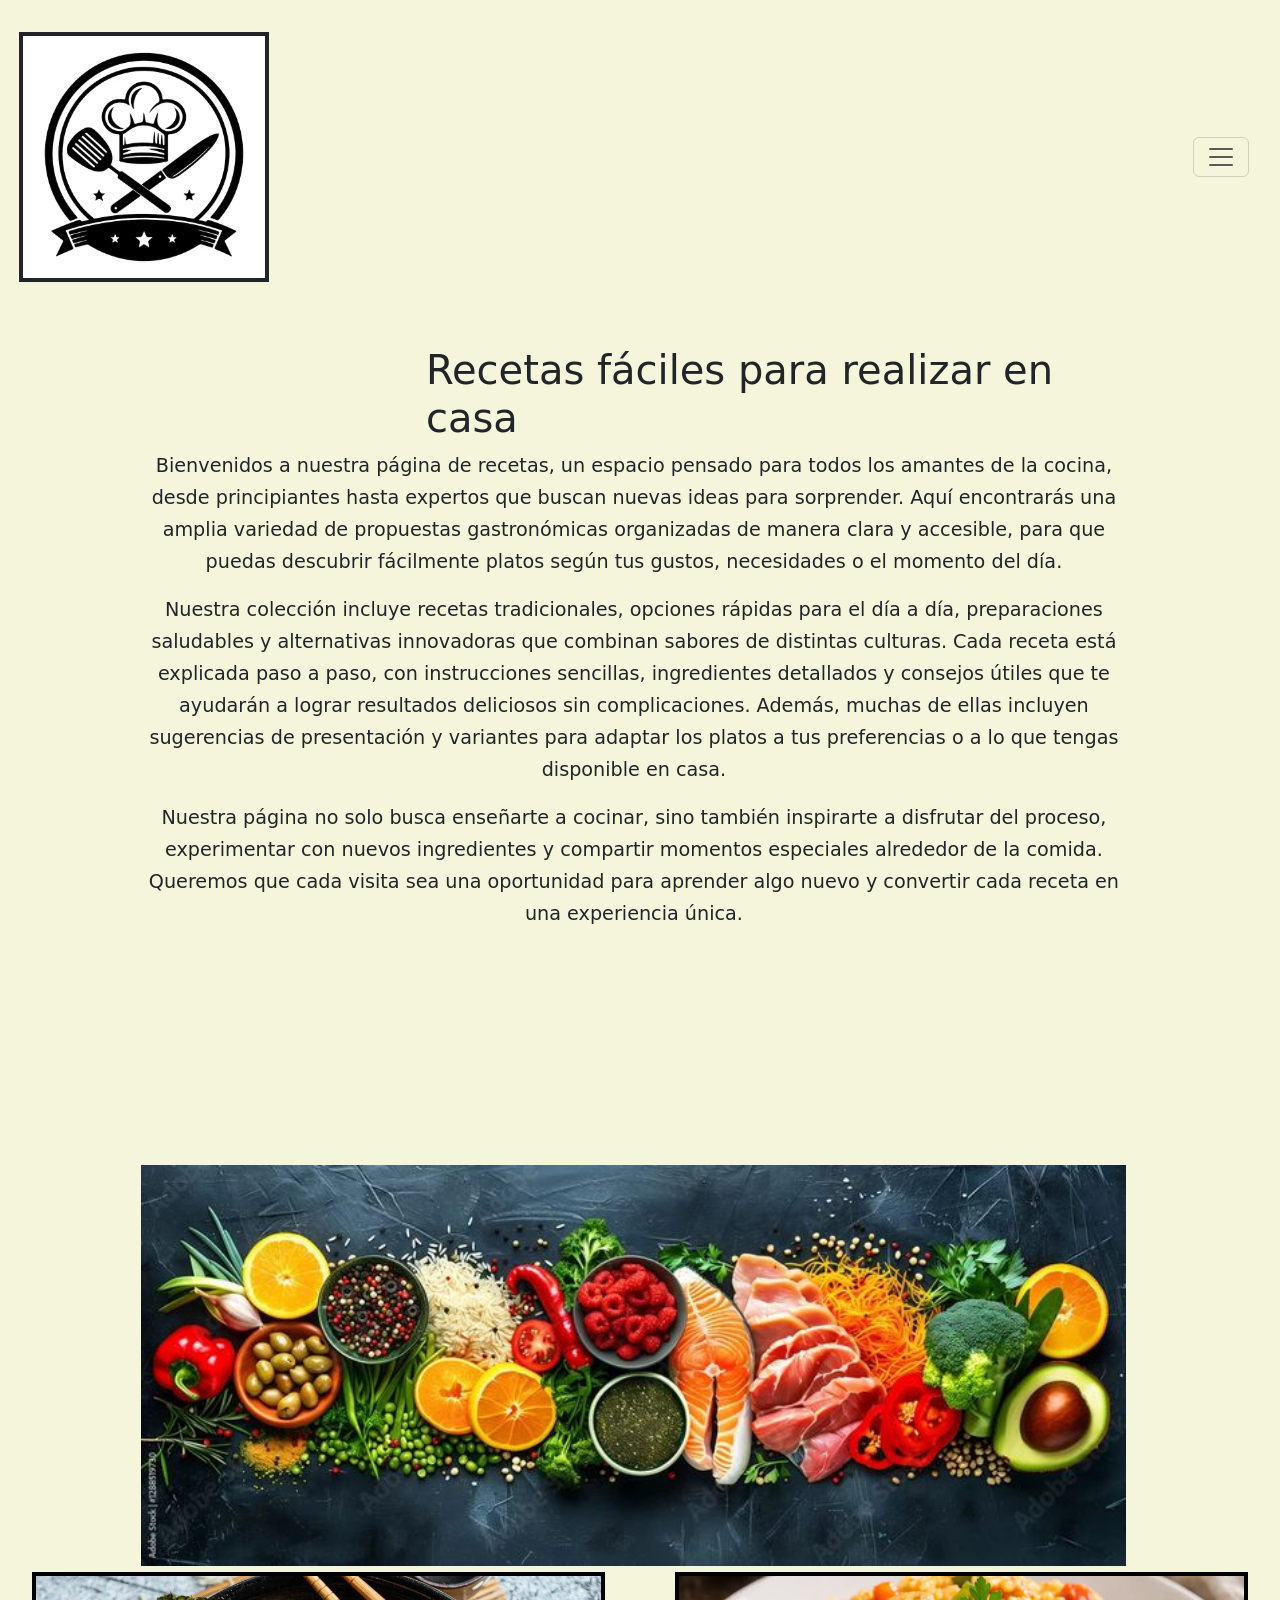
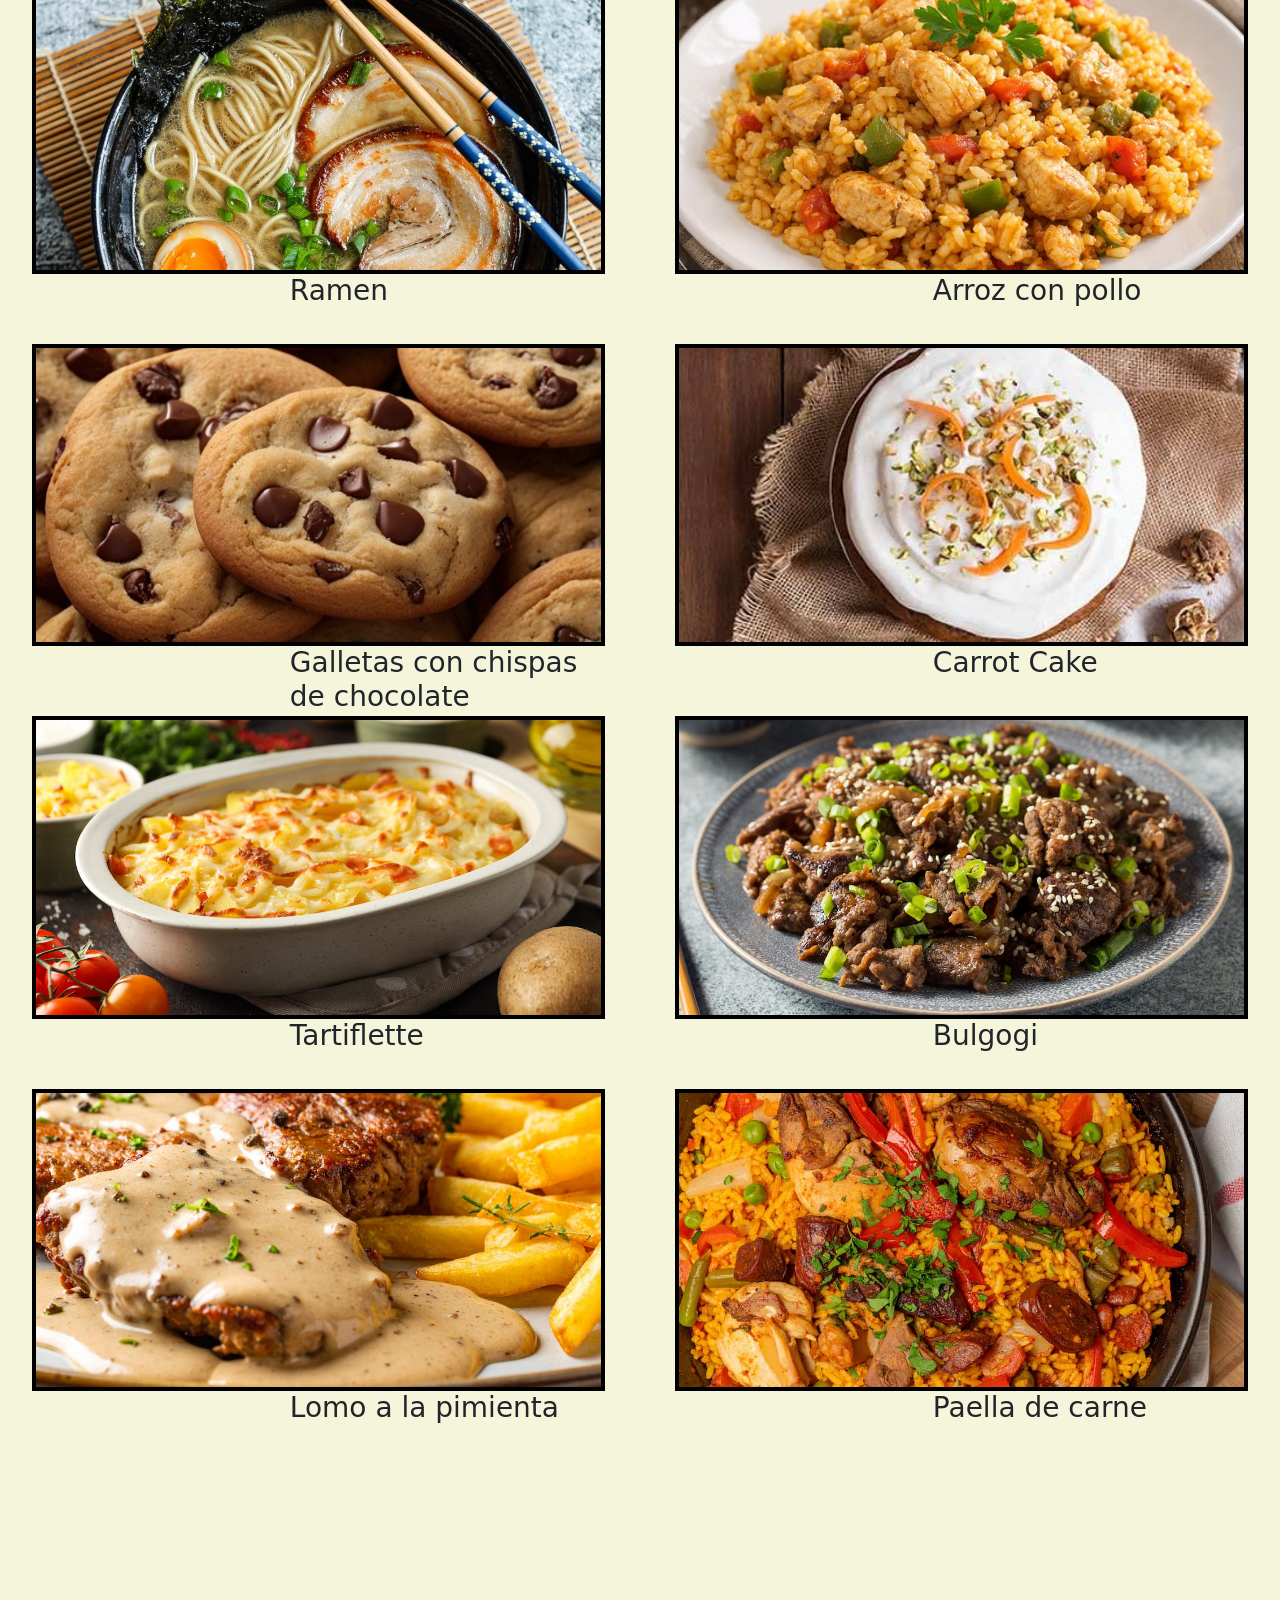
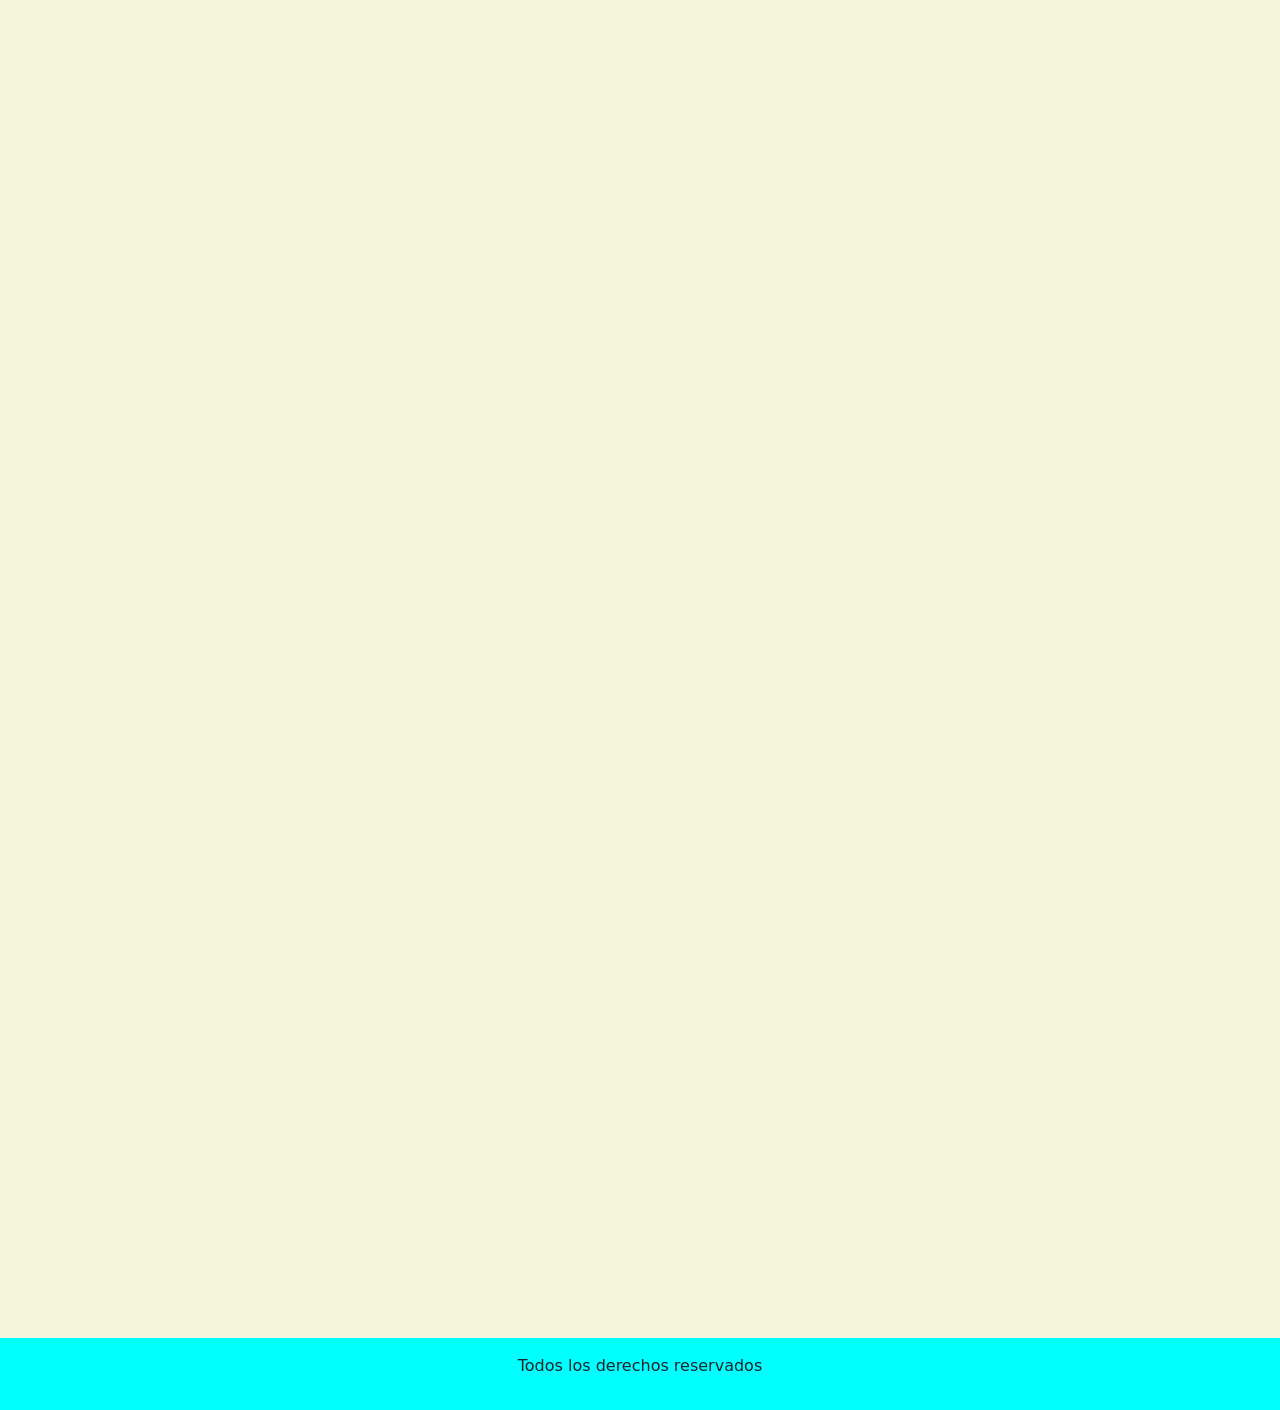
<file: index.html>
<!DOCTYPE html>
<html lang="en">
<head>
    <meta charset="UTF-8">
    <meta name="viewport" content="width=, initial-scale=1.0">
    <title>Recetas fáciles</title>
    <meta name="description" content="Recetas simples para realizar solo, en pareja o en familia.">
    <link href="https://cdn.jsdelivr.net/npm/bootstrap@5.3.8/dist/css/bootstrap.min.css" rel="stylesheet" integrity="sha384-sRIl4kxILFvY47J16cr9ZwB07vP4J8+LH7qKQnuqkuIAvNWLzeN8tE5YBujZqJLB" crossorigin="anonymous">
    <link rel="stylesheet" href="css/main.css">
</head>
<body>
  <!-- Cabeza de página -->
    <header>
        <img class="logo" src="img/logo.avif" alt="">
        <nav class="navbar">
          <div class="container-fluid">
            <!-- <a class="navbar-brand" href="#">Offcanvas navbar</a> -->
            <button class="navbar-toggler" type="button" data-bs-toggle="offcanvas" data-bs-target="#offcanvasNavbar" aria-controls="offcanvasNavbar" aria-label="Toggle navigation">
              <span class="navbar-toggler-icon"></span>
            </button>
            <div class="offcanvas offcanvas-end" tabindex="-1" id="offcanvasNavbar" aria-labelledby="offcanvasNavbarLabel">
              <div class="offcanvas-header">
              <button type="button" class="btn-close" data-bs-dismiss="offcanvas" aria-label="Close"></button>
              </div>
              <div class="offcanvas-body">
                <ul class="navbar-nav justify-content-end flex-grow-1 pe-3">
                  <li class="nav-item">
                  <a class="nav-link active" aria-current="page" href="#">Home</a>
                  </li>
                  <li class="nav-item">
                  <a class="nav-link" href=".//pages/quienes_somos.html">Quiénes somos...</a>
                  </li>
                  <li class="nav-item dropdown">
                  <a class="nav-link dropdown-toggle" href="#" role="button" data-bs-toggle="dropdown" aria-expanded="false">Atajo a recetas</a>
                <ul class="dropdown-menu">
                  <li><a class="dropdown-item" href="./pages/ramen.html">Ramen</a></li>
                  <li><a class="dropdown-item" href="./pages/arroz_con_pollo.html">Arroz con pollo</a></li>
                  <li><a class="dropdown-item" href="./pages/galletas.html">Galletas con chispas de chocolate</a></li>
                  <li><a class="dropdown-item" href="./pages/carrot.html">Carrot Cake</a></li>
                  <li><a class="dropdown-item" href="./pages/tartiflette.html">Tartiflette</a></li>
                  <li><a class="dropdown-item" href="./pages/bulgogi.html">Bulgogi</a></li>
                  <li><a class="dropdown-item" href="./pages/lomo_a_la_pimienta.html">Lomo a la pimienta</a></li>
                  <li><a class="dropdown-item" href="./pages/paella.html">Paella de carne</a></li>
                </ul>
                  </li>
                </ul>
              </div>
            </div>
          </div>
        </nav>
    </header>
    <!-- Contenido principal -->
    <main>
        <div class="titulo">
            <h1>Recetas fáciles para realizar en casa</h1>
            <p>Bienvenidos a nuestra página de recetas, un espacio pensado para todos los amantes de la cocina, desde principiantes hasta expertos que buscan nuevas ideas para sorprender. Aquí encontrarás una amplia variedad de propuestas gastronómicas organizadas de manera clara y accesible, para que puedas descubrir fácilmente platos según tus gustos, necesidades o el momento del día.</p>
            <p class="ultimo">Nuestra colección incluye recetas tradicionales, opciones rápidas para el día a día, preparaciones saludables y alternativas innovadoras que combinan sabores de distintas culturas. Cada receta está explicada paso a paso, con instrucciones sencillas, ingredientes detallados y consejos útiles que te ayudarán a lograr resultados deliciosos sin complicaciones. Además, muchas de ellas incluyen sugerencias de presentación y variantes para adaptar los platos a tus preferencias o a lo que tengas disponible en casa.</p>
            <p class="ultimo">Nuestra página no solo busca enseñarte a cocinar, sino también inspirarte a disfrutar del proceso, experimentar con nuevos ingredientes y compartir momentos especiales alrededor de la comida. Queremos que cada visita sea una oportunidad para aprender algo nuevo y convertir cada receta en una experiencia única.</p>
            <div>
                <img class="banner" src="img/banner.jfif" alt="">
            </div>
        </div>
        
    <!-- Grilla -->
      <section class="grilla">
        <div>
            <a href=".//pages/ramen.html">
            <img class="uno" src="img/ramen.jpg" alt="Aprende a cocinar Ramen, un plato tipico de la cultura japonesa">
            </a>
            <h3>Ramen</h3>
        </div>
        <div>
            <a href=".//pages/arroz_con_pollo.html">
            <img class="dos" src="img/arroz-con-pollo.jpg" alt="Aprende a cocinar Arroz con pollo, un plato tipico Latinoamericano">
            </a>
            <h3>Arroz con pollo</h3>
        </div>
        <div>
            <a href=".//pages/galletas.html">
            <img class="tres" src="img/galletas.jpg" alt="Aprende a cocinar unas ricas galletas con chispas de chocolate">
            </a>
            <h3>Galletas con chispas de chocolate</h3>
        </div>
        <div>
            <a href=".//pages/carrot.html">
            <img class="cuatro" src="img/carrot-cake.jpg" alt="Aprende a cocinar la Carrot Cake, una torta saludable">
            </a>
            <h3>Carrot Cake</h3>
        </div>
        <div>
            <a href=".//pages/tartiflette.html">
            <img src="img/tartiflette.jpg" alt="Aprende a cocinar el tartiflette, un plato típico de la región de Saboya, en Francia. Es una receta tradicional de montaña, muy popular en zonas alpinas.">          
            </a>
            <h3>Tartiflette</h3>
        </div>
        <div>
            <a href=".//pages/bulgogi.html">
            <img src="img/beef-bulgogi.jpg" alt="Aprende a cocinar bulgogi, un plato típico de Corea del Sur. Consiste en carne (generalmente de res) marinada y asada, muy representativa de la cocina coreana.">
            </a>
            <h3>Bulgogi</h3>
        </div>
        <div>
            <a href=".//pages/lomo_a_la_pimienta.html">
            <img src="img/lomo-a-la-pimienta.jpg" alt="Aprende a cocinar lomo a la pimienta, un plato originario de Francia, conocido en la cocina francesa como “steak au poivre”.">
            </a>
            <h3>Lomo a la pimienta</h3>
        </div>
        <div>
            <a href=".//pages/paella.html">
            <img src="img/paella-de-carne.jpg" alt="Aprende a cocinar paella, un plato típico de Valencia, España.">
            </a>
            <h3>Paella de carne</h3>
        </div>
      </>
      </section>
    </main>
    <!-- footer -->
     <footer>
          <p>Todos los derechos reservados</p>
     </footer>
<script src="https://cdn.jsdelivr.net/npm/bootstrap@5.3.8/dist/js/bootstrap.bundle.min.js" integrity="sha384-FKyoEForCGlyvwx9Hj09JcYn3nv7wiPVlz7YYwJrWVcXK/BmnVDxM+D2scQbITxI" crossorigin="anonymous"></script>
</body>
</html>
</file>
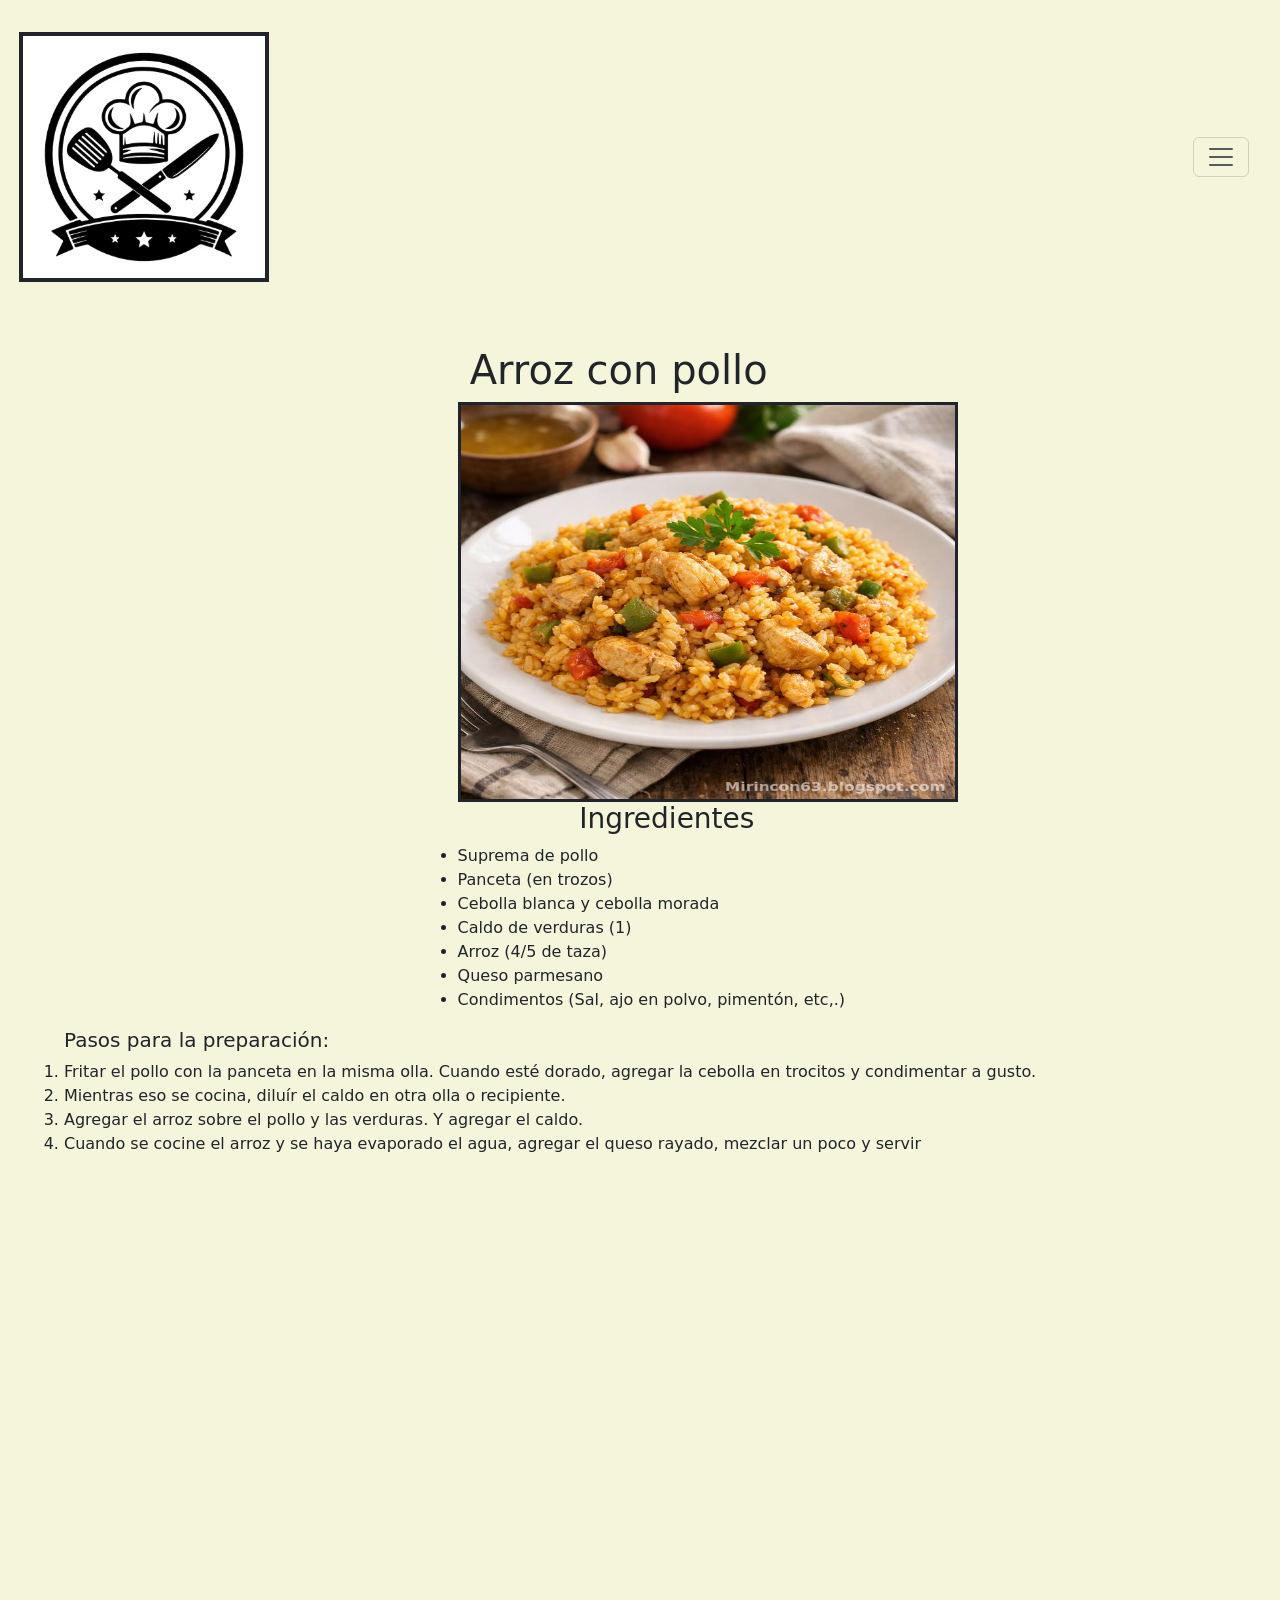
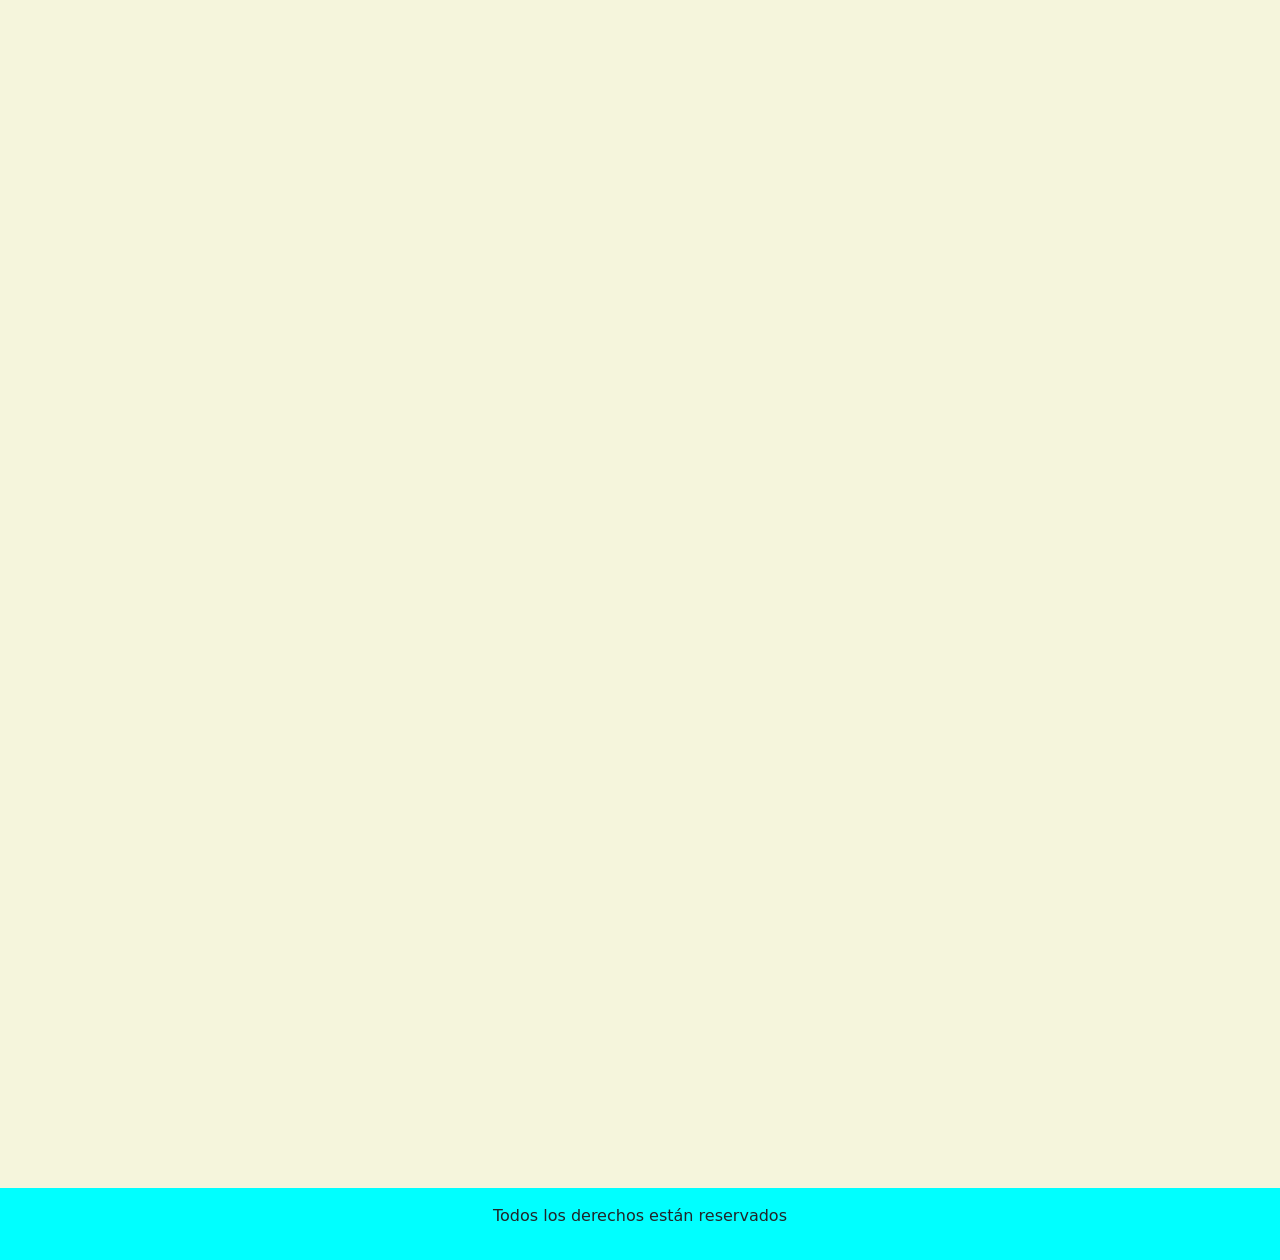
<file: pages/arroz_con_pollo.html>
<!DOCTYPE html>
<html lang="en">
<head>
    <meta charset="UTF-8">
    <meta name="viewport" content="width=device-width, initial-scale=1.0">
    <title>Arroz con pollo</title>
     <link href="https://cdn.jsdelivr.net/npm/bootstrap@5.3.8/dist/css/bootstrap.min.css" rel="stylesheet" integrity="sha384-sRIl4kxILFvY47J16cr9ZwB07vP4J8+LH7qKQnuqkuIAvNWLzeN8tE5YBujZqJLB" crossorigin="anonymous">
     <link rel="stylesheet" href="../css/main.css">
</head>
<body>
      <!-- Cabeza de página -->
    <header>
        <img class="logo" src="../img/logo.avif" alt="">
        <nav class="navbar">
          <div class="container-fluid">
            <!-- <a class="navbar-brand" href="#">Offcanvas navbar</a> -->
            <button class="navbar-toggler" type="button" data-bs-toggle="offcanvas" data-bs-target="#offcanvasNavbar" aria-controls="offcanvasNavbar" aria-label="Toggle navigation">
              <span class="navbar-toggler-icon"></span>
            </button>
            <div class="offcanvas offcanvas-end" tabindex="-1" id="offcanvasNavbar" aria-labelledby="offcanvasNavbarLabel">
              <div class="offcanvas-header">
              <button type="button" class="btn-close" data-bs-dismiss="offcanvas" aria-label="Close"></button>
              </div>
              <div class="offcanvas-body">
                <ul class="navbar-nav justify-content-end flex-grow-1 pe-3">
                  <li class="nav-item">
                  <a class="nav-link active" aria-current="page" href="../index.html">Home</a>
                  </li>
                  <li class="nav-item">
                  <a class="nav-link" href="../pages/quienes_somos.html">Quiénes somos...</a>
                  </li>
                  <li class="nav-item dropdown">
                  <a class="nav-link dropdown-toggle" href="#" role="button" data-bs-toggle="dropdown" aria-expanded="false">Atajo a recetas</a>
                <ul class="dropdown-menu">
                  <li><a class="dropdown-item" href="../pages/ramen.html">Ramen</a></li>
                  <li><a class="dropdown-item" href="../pages/arroz_con_pollo.html">Arroz con pollo</a></li>
                  <li><a class="dropdown-item" href="../pages/galletas.html">Galletas con chispas de chocolate</a></li>
                  <li><a class="dropdown-item" href="../pages/carrot.html">Carrot Cake</a></li>
                </ul>
                  </li>
                </ul>
              </div>
            </div>
          </div>
        </nav>
    </header>
        <!-- Contenido principal -->
     <main>
        <div>
            <h1>Arroz con pollo</h1>
            <div class="ramen"><img src="../img/arroz-con-pollo.jpg" alt=""></div>
            <div>
                    <h3>Ingredientes</h3>
            </div>
            <div>
                <ul>
                    <li>Suprema de pollo</li>
                    <li>Panceta (en trozos)</li>
                    <li>Cebolla blanca y cebolla morada</li>
                    <li>Caldo de verduras (1)</li>
                    <li>Arroz (4/5 de taza)</li>
                    <li>Queso parmesano</li>
                    <li>Condimentos (Sal, ajo en polvo, pimentón, etc,.)</li>
                </ul>
            </div>
            <div>
                <ol>
                    <h5>Pasos para la preparación:</h5>
                    <li>Fritar el pollo con la panceta en la misma olla. Cuando esté dorado, agregar la cebolla en trocitos y condimentar a gusto.</li>
                    <li>Mientras eso se cocina, diluír el caldo en otra olla o recipiente.</li>
                    <li>Agregar el arroz sobre el pollo y las verduras. Y agregar el caldo.</li>
                    <li>Cuando se cocine el arroz y se haya evaporado el agua, agregar el queso rayado, mezclar un poco y servir</li>
                    
                </ol>
            </div>
        </div>
     </main>
<footer>
    <p>Todos los derechos están reservados</p>
</footer>
<script src="https://cdn.jsdelivr.net/npm/bootstrap@5.3.8/dist/js/bootstrap.bundle.min.js" integrity="sha384-FKyoEForCGlyvwx9Hj09JcYn3nv7wiPVlz7YYwJrWVcXK/BmnVDxM+D2scQbITxI" crossorigin="anonymous"></script>
</body>
</html>
</file>
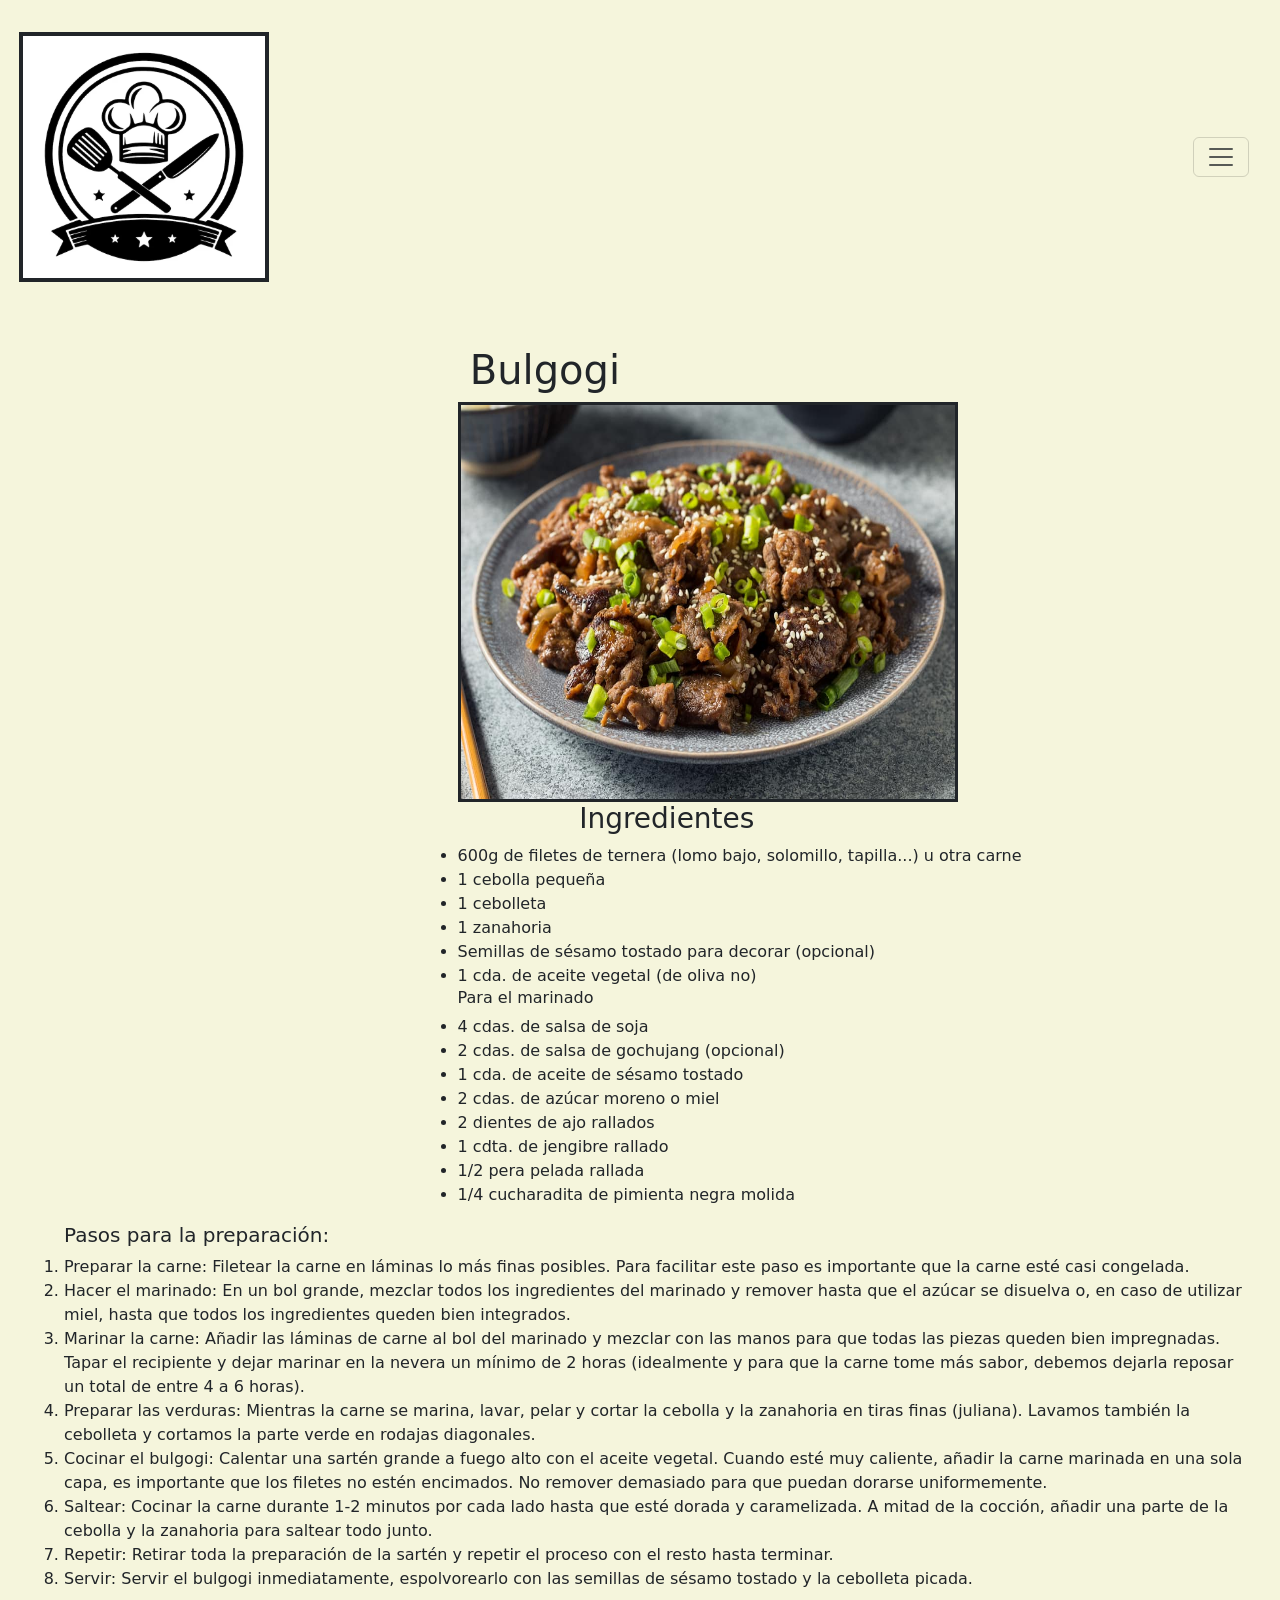
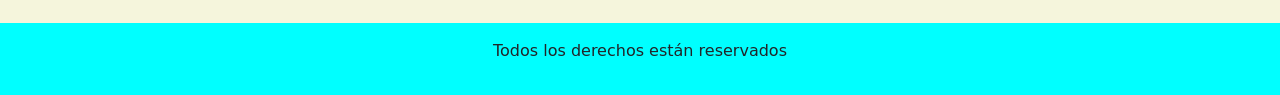
<file: pages/bulgogi.html>
<!DOCTYPE html>
<html lang="en">
<head>
    <meta charset="UTF-8">
    <meta name="viewport" content="width=device-width, initial-scale=1.0">
    <title>Bulgogi</title>
     <link href="https://cdn.jsdelivr.net/npm/bootstrap@5.3.8/dist/css/bootstrap.min.css" rel="stylesheet" integrity="sha384-sRIl4kxILFvY47J16cr9ZwB07vP4J8+LH7qKQnuqkuIAvNWLzeN8tE5YBujZqJLB" crossorigin="anonymous">
     <link rel="stylesheet" href="../css/main.css">
</head>
<body>
      <!-- Cabeza de página -->
    <header>
        <img class="logo" src="../img/logo.avif" alt="">
        <nav class="navbar">
          <div class="container-fluid">
            <!-- <a class="navbar-brand" href="#">Offcanvas navbar</a> -->
            <button class="navbar-toggler" type="button" data-bs-toggle="offcanvas" data-bs-target="#offcanvasNavbar" aria-controls="offcanvasNavbar" aria-label="Toggle navigation">
              <span class="navbar-toggler-icon"></span>
            </button>
            <div class="offcanvas offcanvas-end" tabindex="-1" id="offcanvasNavbar" aria-labelledby="offcanvasNavbarLabel">
              <div class="offcanvas-header">
              <button type="button" class="btn-close" data-bs-dismiss="offcanvas" aria-label="Close"></button>
              </div>
              <div class="offcanvas-body">
                <ul class="navbar-nav justify-content-end flex-grow-1 pe-3">
                  <li class="nav-item">
                  <a class="nav-link active" aria-current="page" href="../index.html">Home</a>
                  </li>
                  <li class="nav-item">
                  <a class="nav-link" href="../pages/quienes_somos.html">Quiénes somos...</a>
                  </li>
                  <li class="nav-item dropdown">
                  <a class="nav-link dropdown-toggle" href="#" role="button" data-bs-toggle="dropdown" aria-expanded="false">Atajo a recetas</a>
                <ul class="dropdown-menu">
                  <li><a class="dropdown-item" href="../pages/ramen.html">Ramen</a></li>
                  <li><a class="dropdown-item" href="../pages/arroz_con_pollo.html">Arroz con pollo</a></li>
                  <li><a class="dropdown-item" href="../pages/galletas.html">Galletas con chispas de chocolate</a></li>
                  <li><a class="dropdown-item" href="../pages/carrot.html">Carrot Cake</a></li>
                  <li><a class="dropdown-item" href="../pages/tartiflette.html">Tartiflette</a></li>
                  <li><a class="dropdown-item" href="../pages/bulgogi.html">Bulgogi</a></li>
                  <li><a class="dropdown-item" href="../pages/lomo_a_la_pimienta.html">Lomo a la pimienta</a></li>
                  <li><a class="dropdown-item" href="../pages/paella.html">Paella</a></li>
                </ul>
                  </li>
                </ul>
              </div>
            </div>
          </div>
        </nav>
    </header>
        <!-- Contenido principal -->
     <main>
        <div>
            <h1>Bulgogi</h1>
            <div class="ramen"><img src="../img/beef-bulgogi.jpg" alt=""></div>
            <div>
                    <h3>Ingredientes</h3>
            </div>
            <div>
                <ul>
                    <li>600g de filetes de ternera (lomo bajo, solomillo, tapilla...) u otra carne</li>
                    <li>1 cebolla pequeña</li>
                    <li>1 cebolleta</li>
                    <li>1 zanahoria</li>
                    <li>Semillas de sésamo tostado para decorar (opcional)</li>
                    <li>1 cda. de aceite vegetal (de oliva no)</li>
                    <h6>Para el marinado</h6>
                    <li>4 cdas. de salsa de soja</li>
                    <li>2 cdas. de salsa de gochujang (opcional)</li>
                    <li>1 cda. de aceite de sésamo tostado</li>
                    <li>2 cdas. de azúcar moreno o miel</li>
                    <li>2  dientes de ajo rallados</li>
                    <li>1 cdta. de jengibre rallado</li>
                    <li>1/2 pera pelada rallada</li>
                    <li>1/4 cucharadita de pimienta negra molida</li>
                </ul>
            </div>
            <div>
                <ol>
                    <h5>Pasos para la preparación:</h5>
                    <li>Preparar la carne: Filetear la carne en láminas lo más finas posibles. Para facilitar este paso es importante que la carne esté casi congelada.</li>
                    <li>Hacer el marinado: En un bol grande, mezclar todos los ingredientes del marinado y remover hasta que el azúcar se disuelva o, en caso de utilizar miel, hasta que todos los ingredientes queden bien integrados.</li>
                    <li>Marinar la carne: Añadir las láminas de carne al bol del marinado y mezclar con las manos para que todas las piezas queden bien impregnadas. Tapar el recipiente y dejar marinar en la nevera un mínimo de 2 horas (idealmente y para que la carne tome más sabor, debemos dejarla reposar un total de entre 4 a 6 horas).</li>
                    <li>Preparar las verduras: Mientras la carne se marina, lavar, pelar y cortar la cebolla y la zanahoria en tiras finas (juliana). Lavamos también la cebolleta y cortamos la parte verde en rodajas diagonales.</li>
                    <li>Cocinar el bulgogi: Calentar una sartén grande a fuego alto con el aceite vegetal. Cuando esté muy caliente, añadir la carne marinada en una sola capa, es importante que los filetes no estén encimados. No remover demasiado para que puedan dorarse uniformemente.</li>
                    <li>Saltear: Cocinar la carne durante 1-2 minutos por cada lado hasta que esté dorada y caramelizada. A mitad de la cocción, añadir una parte de la cebolla y la zanahoria para saltear todo junto. </li>
                    <li>Repetir: Retirar toda la preparación de la sartén y repetir el proceso con el resto hasta terminar.</li>
                    <li>Servir: Servir el bulgogi inmediatamente, espolvorearlo con las semillas de sésamo tostado y la cebolleta picada.</li>
                </ol>
            </div>
        </div>
     </main>
<footer>
    <p>Todos los derechos están reservados</p>
</footer>
<script src="https://cdn.jsdelivr.net/npm/bootstrap@5.3.8/dist/js/bootstrap.bundle.min.js" integrity="sha384-FKyoEForCGlyvwx9Hj09JcYn3nv7wiPVlz7YYwJrWVcXK/BmnVDxM+D2scQbITxI" crossorigin="anonymous"></script>
</body>
</html>
</file>
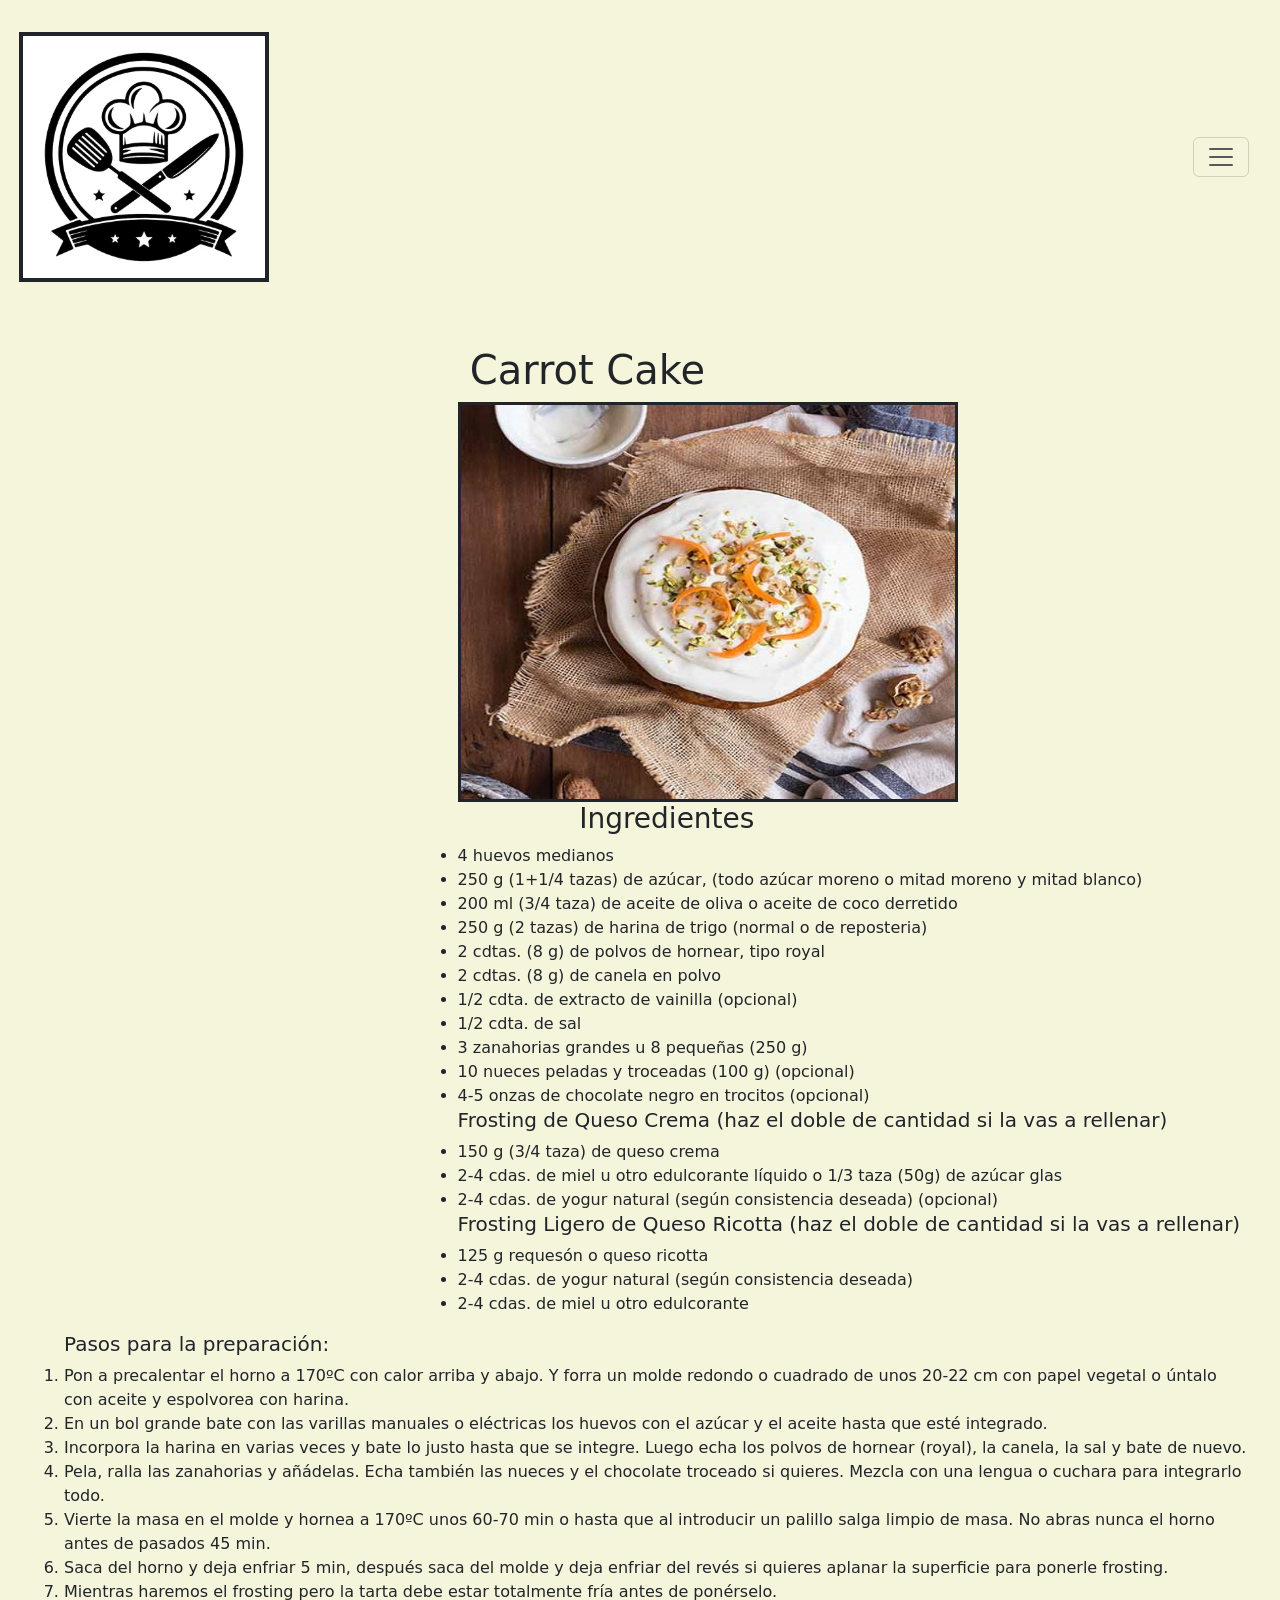
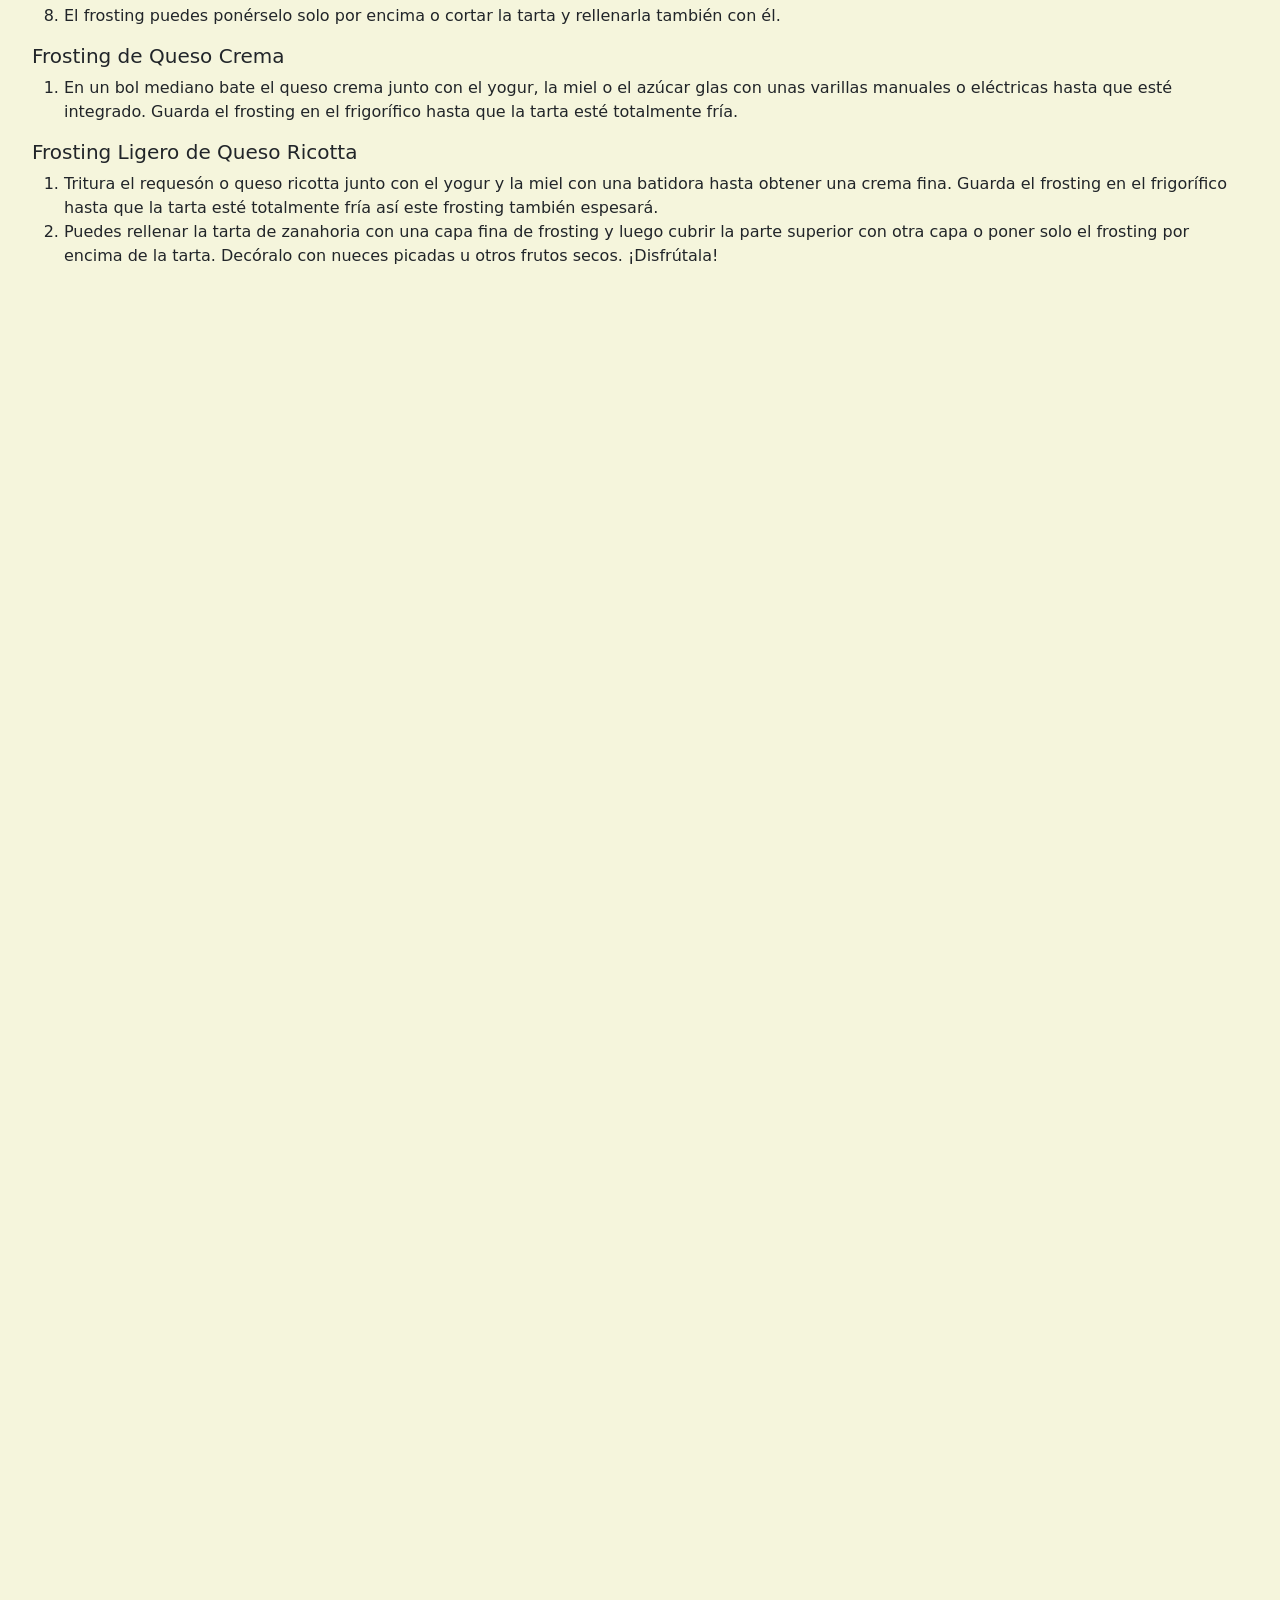
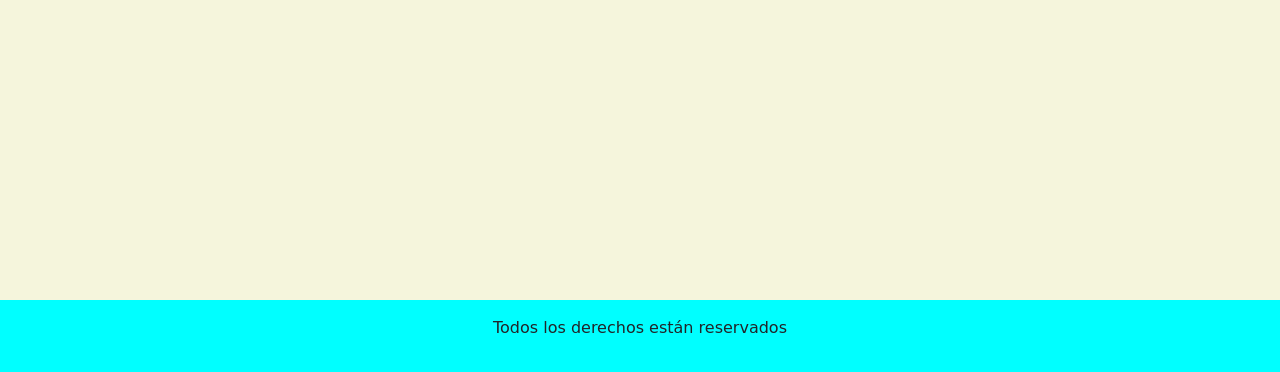
<file: pages/carrot.html>
<!DOCTYPE html>
<html lang="en">
<head>
    <meta charset="UTF-8">
    <meta name="viewport" content="width=device-width, initial-scale=1.0">
    <title>Carrot Cake</title>
     <link href="https://cdn.jsdelivr.net/npm/bootstrap@5.3.8/dist/css/bootstrap.min.css" rel="stylesheet" integrity="sha384-sRIl4kxILFvY47J16cr9ZwB07vP4J8+LH7qKQnuqkuIAvNWLzeN8tE5YBujZqJLB" crossorigin="anonymous">
     <link rel="stylesheet" href="../css/main.css">
</head>
<body>
  <!-- Cabeza de página -->
    <header>
        <img class="logo" src="../img/logo.avif" alt="">
        <nav class="navbar">
          <div class="container-fluid">
            <!-- <a class="navbar-brand" href="#">Offcanvas navbar</a> -->
            <button class="navbar-toggler" type="button" data-bs-toggle="offcanvas" data-bs-target="#offcanvasNavbar" aria-controls="offcanvasNavbar" aria-label="Toggle navigation">
              <span class="navbar-toggler-icon"></span>
            </button>
            <div class="offcanvas offcanvas-end" tabindex="-1" id="offcanvasNavbar" aria-labelledby="offcanvasNavbarLabel">
              <div class="offcanvas-header">
              <button type="button" class="btn-close" data-bs-dismiss="offcanvas" aria-label="Close"></button>
              </div>
              <div class="offcanvas-body">
                <ul class="navbar-nav justify-content-end flex-grow-1 pe-3">
                  <li class="nav-item">
                  <a class="nav-link active" aria-current="page" href="../index.html">Home</a>
                  </li>
                  <li class="nav-item">
                  <a class="nav-link" href="../pages/quienes_somos.html">Quiénes somos...</a>
                  </li>
                  <li class="nav-item dropdown">
                  <a class="nav-link dropdown-toggle" href="#" role="button" data-bs-toggle="dropdown" aria-expanded="false">Atajo a recetas</a>
                <ul class="dropdown-menu">
                  <li><a class="dropdown-item" href="../pages/ramen.html">Ramen</a></li>
                  <li><a class="dropdown-item" href="../pages/arroz_con_pollo.html">Arroz con pollo</a></li>
                  <li><a class="dropdown-item" href="../pages/galletas.html">Galletas con chispas de chocolate</a></li>
                  <li><a class="dropdown-item" href="../pages/carrot.html">Carrot Cake</a></li>
                </ul>
                  </li>
                </ul>
              </div>
            </div>
          </div>
        </nav>
    </header>
    <!-- Contenido principal -->
     <main>
        <div>
            <h1>Carrot Cake</h1>
            <div class="ramen"><img src="../img/carrot-cake.jpg" alt=""></div>
            <div>
                    <h3>Ingredientes</h3>
            </div>
            <div>
                <ul>
                    <li>4 huevos medianos</li>
                    <li>250 g (1+1/4 tazas) de azúcar, (todo azúcar moreno o mitad moreno y mitad blanco)</li>
                    <li>200 ml (3/4 taza) de aceite de oliva o aceite de coco derretido</li>
                    <li>250 g (2 tazas) de harina de trigo (normal o de reposteria)</li>
                    <li>2 cdtas. (8 g) de polvos de hornear, tipo royal</li>
                    <li>2 cdtas. (8 g) de canela en polvo</li>
                    <li>1/2 cdta. de extracto de vainilla (opcional)</li>
                    <li>1/2 cdta. de sal</li>
                    <li>3 zanahorias grandes u 8 pequeñas (250 g)</li>
                    <li>10 nueces peladas y troceadas (100 g) (opcional)</li>
                    <li>4-5 onzas de chocolate negro en trocitos (opcional)</li>
                    <h5>Frosting de Queso Crema (haz el doble de cantidad si la vas a rellenar)</h5>
                    <li>150 g (3/4 taza) de queso crema</li>
                    <li>2-4 cdas. de miel u otro edulcorante líquido o 1/3 taza (50g) de azúcar glas</li>
                    <li>2-4 cdas. de yogur natural (según consistencia deseada) (opcional)</li>
                    <h5>Frosting Ligero de Queso Ricotta (haz el doble de cantidad si la vas a rellenar)</h5>
                    <li>125 g requesón o queso ricotta</li>
                    <li>2-4 cdas. de yogur natural (según consistencia deseada)</li>
                    <li>2-4 cdas. de miel u otro edulcorante</li>
                </ul>
            </div>
            <div>
                <ol>
                    <h5>Pasos para la preparación:</h5>
                    <li>Pon a precalentar el horno a 170ºC con calor arriba y abajo. Y forra un molde redondo o cuadrado de unos 20-22 cm con papel vegetal o úntalo con aceite y espolvorea con harina.</li>
                    <li>En un bol grande bate con las varillas manuales o eléctricas los huevos con el azúcar y el aceite hasta que esté integrado.</li>
                    <li>Incorpora la harina en varias veces y bate lo justo hasta que se integre. Luego echa los polvos de hornear (royal), la canela, la sal y bate de nuevo.</li>
                    <li>Pela, ralla las zanahorias y añádelas. Echa también las nueces y el chocolate troceado si quieres. Mezcla con una lengua o cuchara para integrarlo todo.</li>
                    <li>Vierte la masa en el molde y hornea a 170ºC unos 60-70 min o hasta que al introducir un palillo salga limpio de masa. No abras nunca el horno antes de pasados 45 min.</li>
                    <li>Saca del horno y deja enfriar 5 min, después saca del molde y deja enfriar del revés si quieres aplanar la superficie para ponerle frosting.</li>
                    <li>Mientras haremos el frosting pero la tarta debe estar totalmente fría antes de ponérselo.</li>
                    <li>El frosting puedes ponérselo solo por encima o cortar la tarta y rellenarla también con él.</li>
                </ol>
                    <h5>Frosting de Queso Crema</h5>
                <ol>
                    <li>En un bol mediano bate el queso crema junto con el yogur, la miel o el azúcar glas con unas varillas manuales o eléctricas hasta que esté integrado. Guarda el frosting en el frigorífico hasta que la tarta esté totalmente fría.</li>
                </ol>
                    <h5>Frosting Ligero de Queso Ricotta</h5>
                <ol>
                    <li>Tritura el requesón o queso ricotta junto con el yogur y la miel con una batidora hasta obtener una crema fina. Guarda el frosting en el frigorífico hasta que la tarta esté totalmente fría así este frosting también espesará.</li>
                    <li>Puedes rellenar la tarta de zanahoria con una capa fina de frosting y luego cubrir la parte superior con otra capa o poner solo el frosting por encima de la tarta. Decóralo con nueces picadas u otros frutos secos. ¡Disfrútala!</li>
                </ol>
                </ol>
            </div>
        </div>
     </main>
<footer>
    <p>Todos los derechos están reservados</p>
</footer>
<script src="https://cdn.jsdelivr.net/npm/bootstrap@5.3.8/dist/js/bootstrap.bundle.min.js" integrity="sha384-FKyoEForCGlyvwx9Hj09JcYn3nv7wiPVlz7YYwJrWVcXK/BmnVDxM+D2scQbITxI" crossorigin="anonymous"></script>
</body>
</html>
</file>
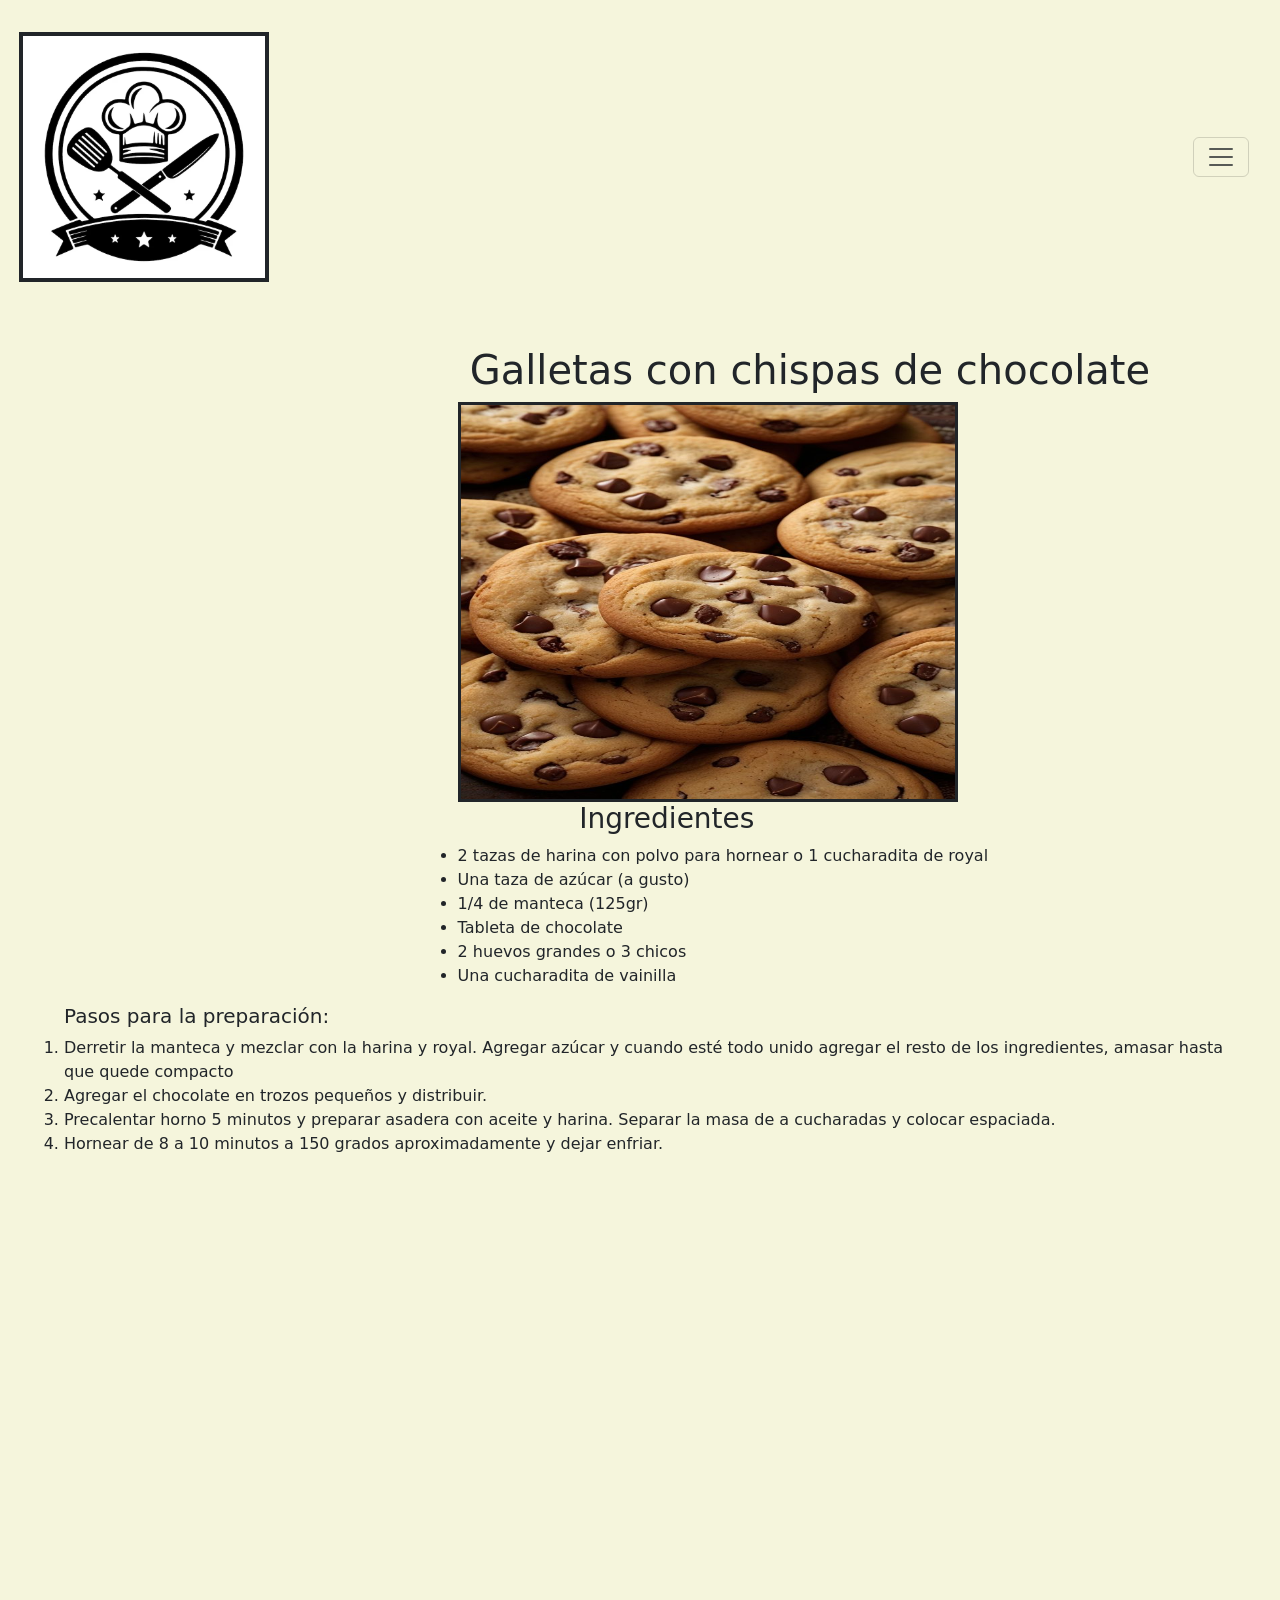
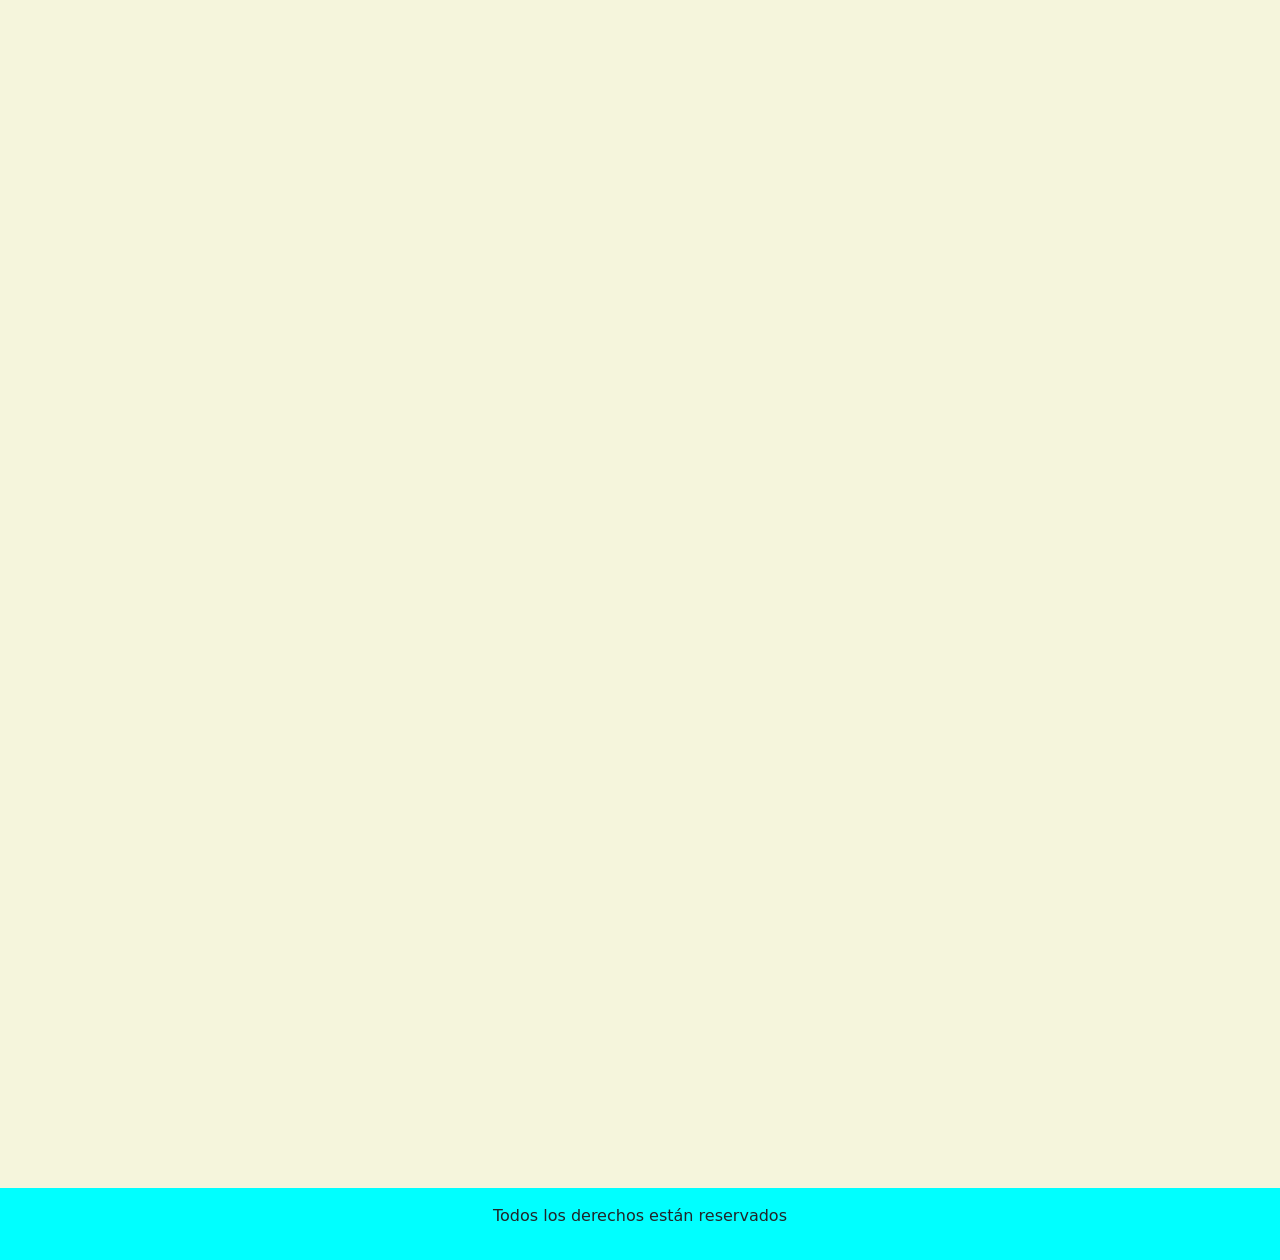
<file: pages/galletas.html>
<!DOCTYPE html>
<html lang="en">
<head>
    <meta charset="UTF-8">
    <meta name="viewport" content="width=device-width, initial-scale=1.0">
    <title>Galletas con chispas de chocolate</title>
    <link href="https://cdn.jsdelivr.net/npm/bootstrap@5.3.8/dist/css/bootstrap.min.css" rel="stylesheet" integrity="sha384-sRIl4kxILFvY47J16cr9ZwB07vP4J8+LH7qKQnuqkuIAvNWLzeN8tE5YBujZqJLB" crossorigin="anonymous">
    <link rel="stylesheet" href="../css/main.css">
</head>
<body>
     <!-- Cabeza de página -->
    <header>
        <img class="logo" src="../img/logo.avif" alt="">
        <nav class="navbar">
          <div class="container-fluid">
            <!-- <a class="navbar-brand" href="#">Offcanvas navbar</a> -->
            <button class="navbar-toggler" type="button" data-bs-toggle="offcanvas" data-bs-target="#offcanvasNavbar" aria-controls="offcanvasNavbar" aria-label="Toggle navigation">
              <span class="navbar-toggler-icon"></span>
            </button>
            <div class="offcanvas offcanvas-end" tabindex="-1" id="offcanvasNavbar" aria-labelledby="offcanvasNavbarLabel">
              <div class="offcanvas-header">
              <button type="button" class="btn-close" data-bs-dismiss="offcanvas" aria-label="Close"></button>
              </div>
              <div class="offcanvas-body">
                <ul class="navbar-nav justify-content-end flex-grow-1 pe-3">
                  <li class="nav-item">
                  <a class="nav-link active" aria-current="page" href="../index.html">Home</a>
                  </li>
                  <li class="nav-item">
                  <a class="nav-link" href="../pages/quienes_somos.html">Quiénes somos...</a>
                  </li>
                  <li class="nav-item dropdown">
                  <a class="nav-link dropdown-toggle" href="#" role="button" data-bs-toggle="dropdown" aria-expanded="false">Atajo a recetas</a>
                <ul class="dropdown-menu">
                  <li><a class="dropdown-item" href="../pages/ramen.html">Ramen</a></li>
                  <li><a class="dropdown-item" href="../pages/arroz_con_pollo.html">Arroz con pollo</a></li>
                  <li><a class="dropdown-item" href="../pages/galletas.html">Galletas con chispas de chocolate</a></li>
                  <li><a class="dropdown-item" href="../pages/carrot.html">Carrot Cake</a></li>
                </ul>
                  </li>
                </ul>
              </div>
            </div>
          </div>
        </nav>
    </header>
   <!-- Contenido principal -->
     <main>
        <div>
            <h1>Galletas con chispas de chocolate</h1>
            <div class="ramen"><img src="../img/galletas.jpg" alt=""></div>
            <div>
                    <h3>Ingredientes</h3>
            </div>
            <div>
                <ul>
                    <li>2 tazas de harina con polvo para hornear o 1 cucharadita de royal</li>
                    <li>Una taza de azúcar (a gusto)</li>
                    <li>1/4 de manteca (125gr)</li>
                    <li>Tableta de chocolate</li>
                    <li>2 huevos grandes o 3 chicos</li>
                    <li>Una cucharadita de vainilla</li>
                   
                </ul>
            </div>
            <div>
                <ol>
                    <h5>Pasos para la preparación:</h5>
                    <li>Derretir la manteca y mezclar con la harina y royal. Agregar azúcar y cuando esté todo unido agregar el resto de los ingredientes, amasar hasta que quede compacto</li>
                    <li>Agregar el chocolate en trozos pequeños y distribuir.</li>
                    <li>Precalentar horno 5 minutos y preparar asadera con aceite y harina. Separar la masa de a cucharadas y colocar espaciada.</li>
                    <li>Hornear de 8 a 10 minutos a 150 grados aproximadamente y dejar enfriar.</li>
                   
                </ol>
            </div>
        </div>
     </main>
<footer>
    <p>Todos los derechos están reservados</p>
</footer>
<script src="https://cdn.jsdelivr.net/npm/bootstrap@5.3.8/dist/js/bootstrap.bundle.min.js" integrity="sha384-FKyoEForCGlyvwx9Hj09JcYn3nv7wiPVlz7YYwJrWVcXK/BmnVDxM+D2scQbITxI" crossorigin="anonymous"></script>
</body>
</html>
</file>
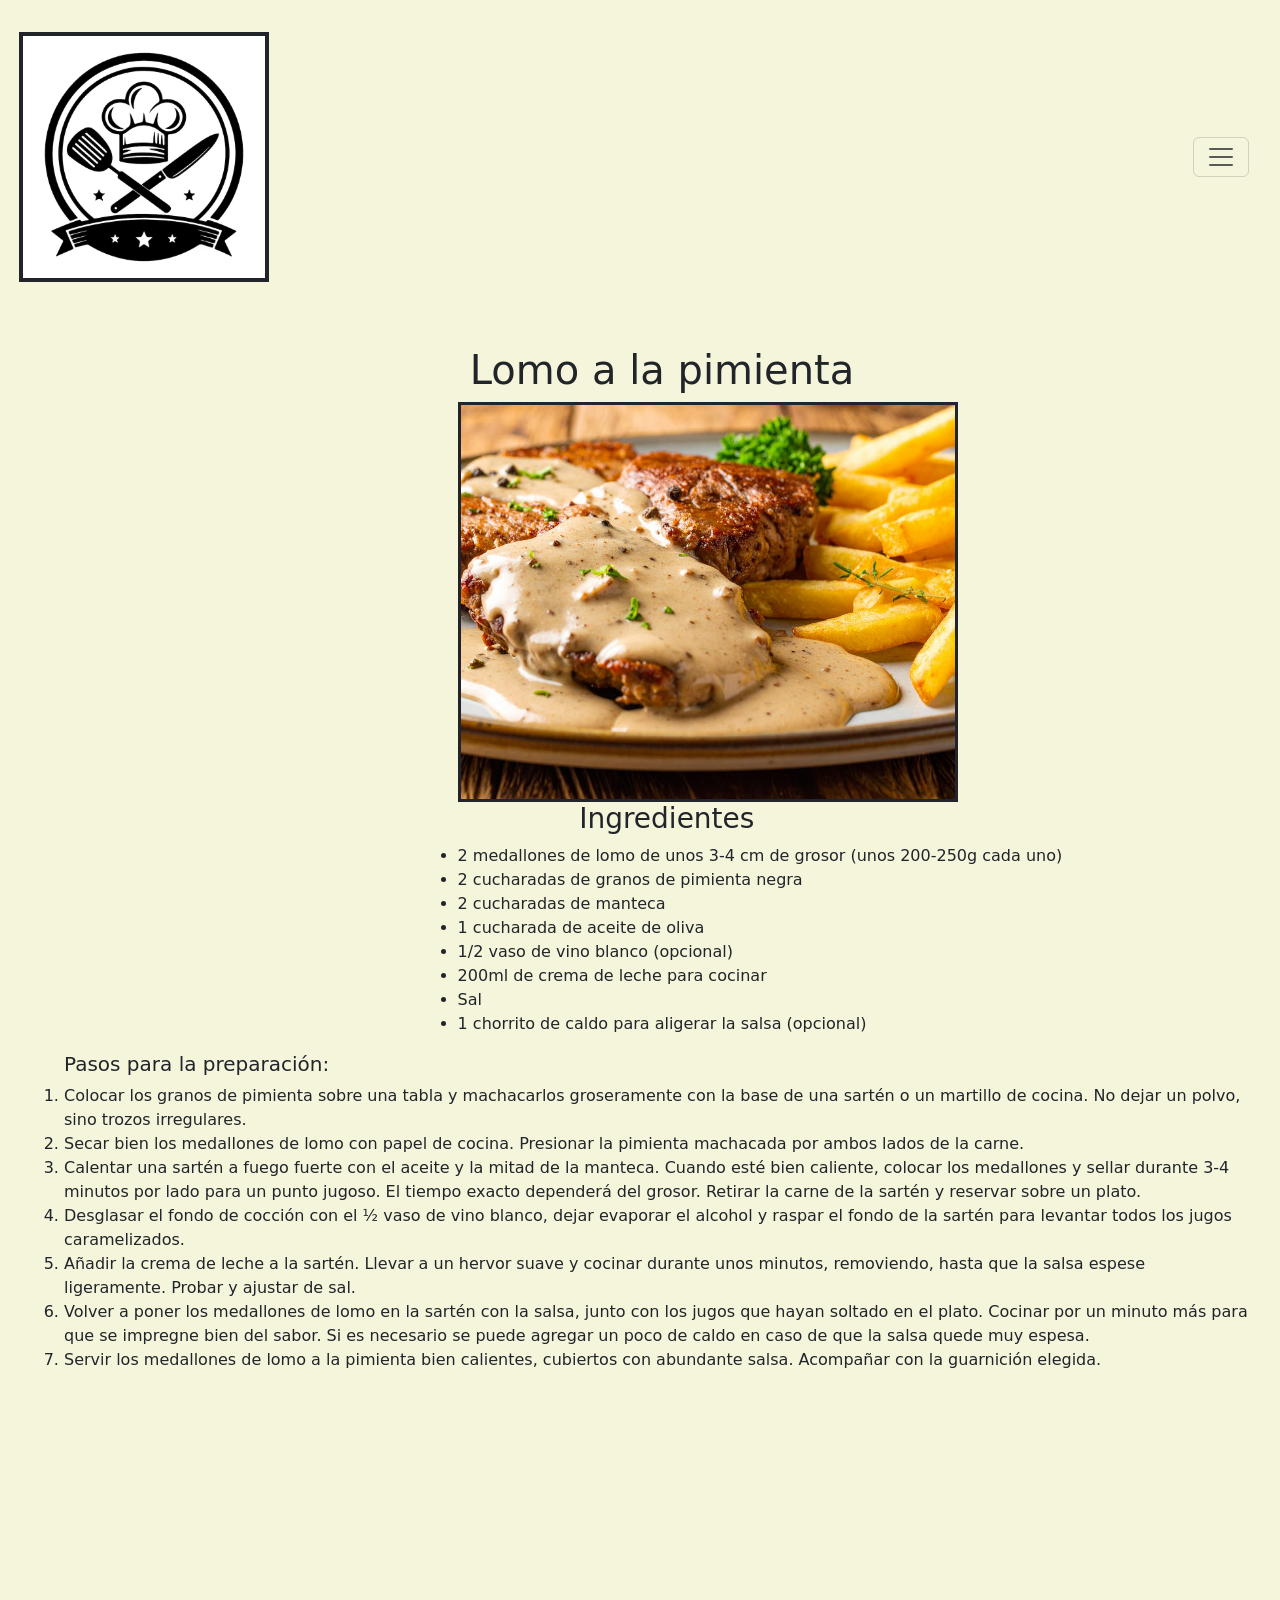
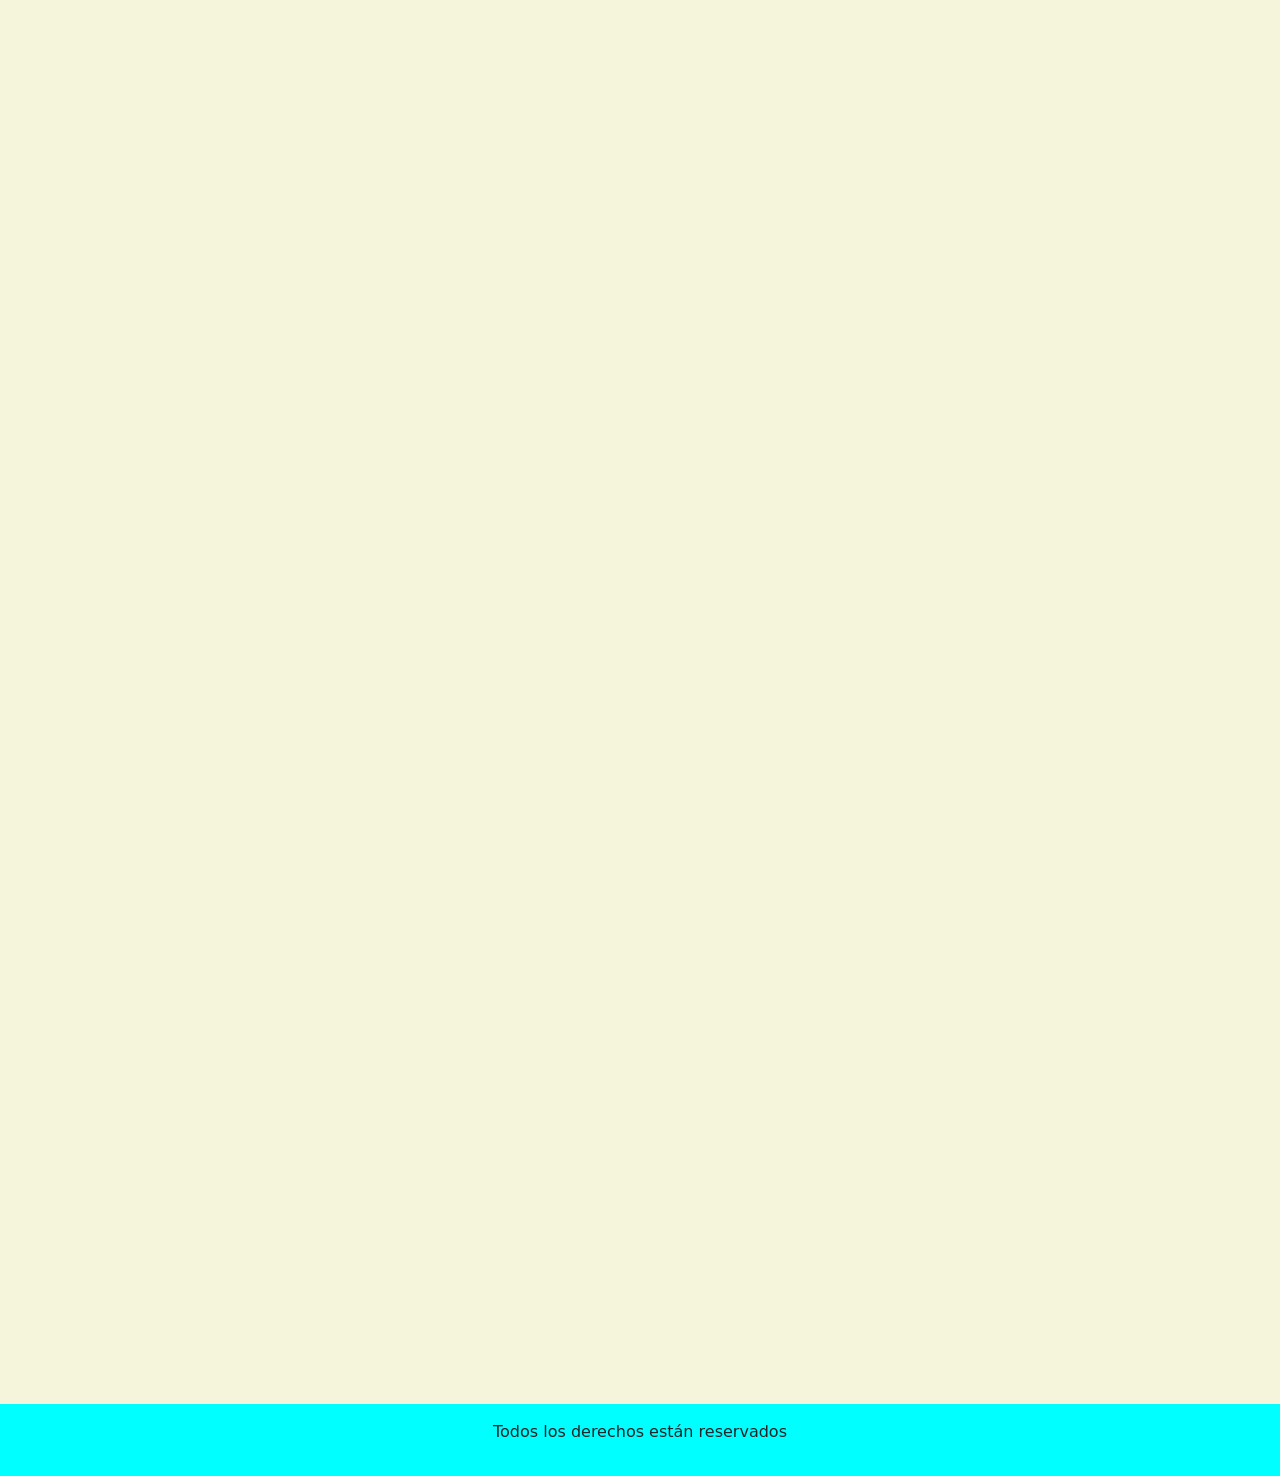
<file: pages/lomo_a_la_pimienta.html>
<!DOCTYPE html>
<html lang="en">
<head>
    <meta charset="UTF-8">
    <meta name="viewport" content="width=device-width, initial-scale=1.0">
    <title>Lomo a la pimienta</title>
     <link href="https://cdn.jsdelivr.net/npm/bootstrap@5.3.8/dist/css/bootstrap.min.css" rel="stylesheet" integrity="sha384-sRIl4kxILFvY47J16cr9ZwB07vP4J8+LH7qKQnuqkuIAvNWLzeN8tE5YBujZqJLB" crossorigin="anonymous">
     <link rel="stylesheet" href="../css/main.css">
</head>
<body>
      <!-- Cabeza de página -->
    <header>
        <img class="logo" src="../img/logo.avif" alt="">
        <nav class="navbar">
          <div class="container-fluid">
            <!-- <a class="navbar-brand" href="#">Offcanvas navbar</a> -->
            <button class="navbar-toggler" type="button" data-bs-toggle="offcanvas" data-bs-target="#offcanvasNavbar" aria-controls="offcanvasNavbar" aria-label="Toggle navigation">
              <span class="navbar-toggler-icon"></span>
            </button>
            <div class="offcanvas offcanvas-end" tabindex="-1" id="offcanvasNavbar" aria-labelledby="offcanvasNavbarLabel">
              <div class="offcanvas-header">
              <button type="button" class="btn-close" data-bs-dismiss="offcanvas" aria-label="Close"></button>
              </div>
              <div class="offcanvas-body">
                <ul class="navbar-nav justify-content-end flex-grow-1 pe-3">
                  <li class="nav-item">
                  <a class="nav-link active" aria-current="page" href="../index.html">Home</a>
                  </li>
                  <li class="nav-item">
                  <a class="nav-link" href="../pages/quienes_somos.html">Quiénes somos...</a>
                  </li>
                  <li class="nav-item dropdown">
                  <a class="nav-link dropdown-toggle" href="#" role="button" data-bs-toggle="dropdown" aria-expanded="false">Atajo a recetas</a>
                <ul class="dropdown-menu">
                  <li><a class="dropdown-item" href="../pages/ramen.html">Ramen</a></li>
                  <li><a class="dropdown-item" href="../pages/arroz_con_pollo.html">Arroz con pollo</a></li>
                  <li><a class="dropdown-item" href="../pages/galletas.html">Galletas con chispas de chocolate</a></li>
                  <li><a class="dropdown-item" href="../pages/carrot.html">Carrot Cake</a></li>
                  <li><a class="dropdown-item" href="../pages/tartiflette.html">Tartiflette</a></li>
                  <li><a class="dropdown-item" href="../pages/bulgogi.html">Bulgogi</a></li>
                  <li><a class="dropdown-item" href="../pages/lomo_a_la_pimienta.html">Lomo a la pimienta</a></li>
                  <li><a class="dropdown-item" href="../pages/paella.html">Paella</a></li>
                </ul>
                  </li>
                </ul>
              </div>
            </div>
          </div>
        </nav>
    </header>
        <!-- Contenido principal -->
     <main>
        <div>
            <h1>Lomo a la pimienta</h1>
            <div class="ramen"><img src="../img/lomo-a-la-pimienta.jpg" alt=""></div>
            <div>
                    <h3>Ingredientes</h3>
            </div>
            <div>
                <ul>
                    <li>2 medallones de lomo de unos 3-4 cm de grosor (unos 200-250g cada uno)</li>
                    <li>2 cucharadas de granos de pimienta negra</li>
                    <li>2 cucharadas de manteca</li>
                    <li>1 cucharada de aceite de oliva</li>
                    <li>1/2 vaso de vino blanco (opcional)</li>
                    <li>200ml de crema de leche para cocinar</li>
                    <li>Sal</li>
                    <li>1 chorrito de caldo para aligerar la salsa (opcional)</li>
                </ul>
            </div>
            <div>
                <ol>
                    <h5>Pasos para la preparación:</h5>
                    <li>Colocar los granos de pimienta sobre una tabla y machacarlos groseramente con la base de una sartén o un martillo de cocina. No dejar un polvo, sino trozos irregulares.</li>
                    <li>Secar bien los medallones de lomo con papel de cocina. Presionar la pimienta machacada por ambos lados de la carne.</li>
                    <li>Calentar una sartén a fuego fuerte con el aceite y la mitad de la manteca. Cuando esté bien caliente, colocar los medallones y sellar durante 3-4 minutos por lado para un punto jugoso. El tiempo exacto dependerá del grosor. Retirar la carne de la sartén y reservar sobre un plato.</li>
                    <li>Desglasar el fondo de cocción con el ½ vaso de vino blanco, dejar evaporar el alcohol y raspar el fondo de la sartén para levantar todos los jugos caramelizados.</li>
                    <li>Añadir la crema de leche a la sartén. Llevar a un hervor suave y cocinar durante unos minutos, removiendo, hasta que la salsa espese ligeramente. Probar y ajustar de sal.</li>
                    <li>Volver a poner los medallones de lomo en la sartén con la salsa, junto con los jugos que hayan soltado en el plato. Cocinar por un minuto más para que se impregne bien del sabor. Si es necesario se puede agregar un poco de caldo en caso de que la salsa quede muy espesa.</li>
                    <li>Servir los medallones de lomo a la pimienta bien calientes, cubiertos con abundante salsa. Acompañar con la guarnición elegida.</li>
                </ol>
            </div>
        </div>
     </main>
<footer>
    <p>Todos los derechos están reservados</p>
</footer>
<script src="https://cdn.jsdelivr.net/npm/bootstrap@5.3.8/dist/js/bootstrap.bundle.min.js" integrity="sha384-FKyoEForCGlyvwx9Hj09JcYn3nv7wiPVlz7YYwJrWVcXK/BmnVDxM+D2scQbITxI" crossorigin="anonymous"></script>
</body>
</html>
</file>
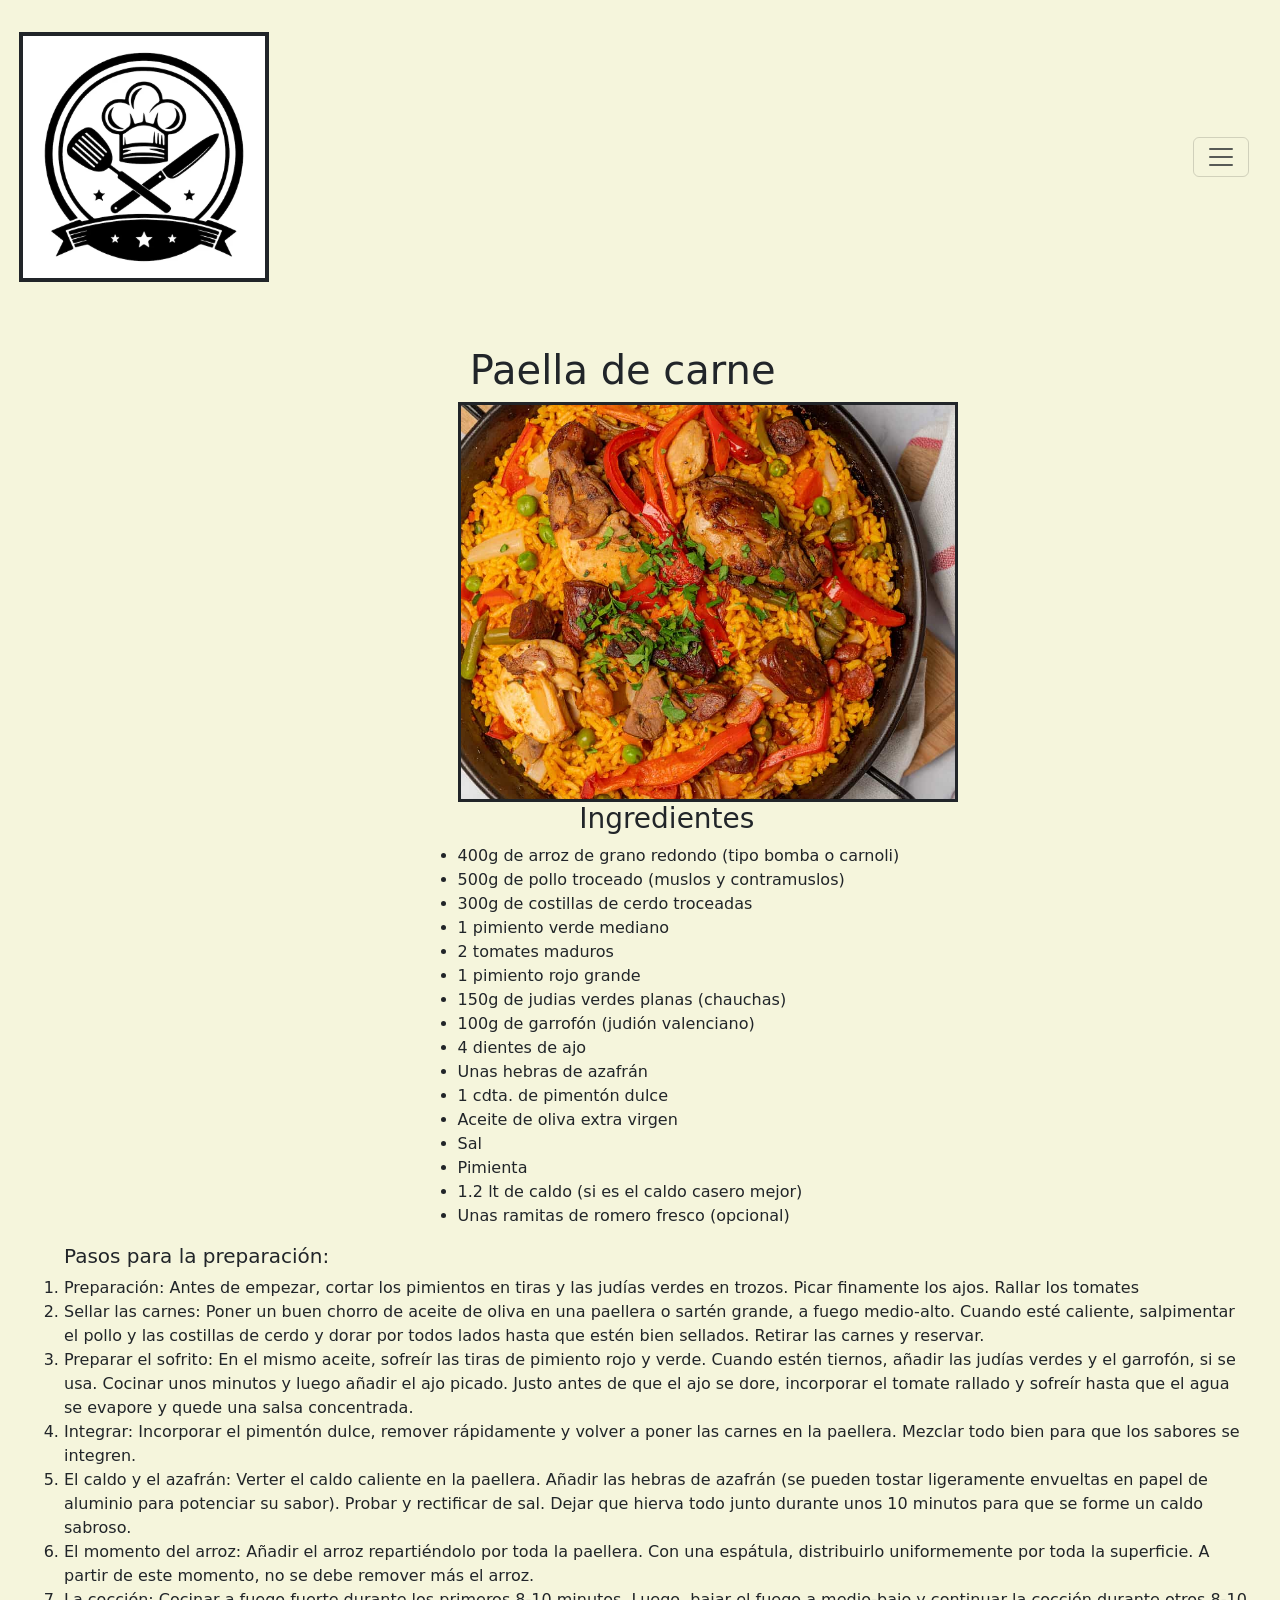
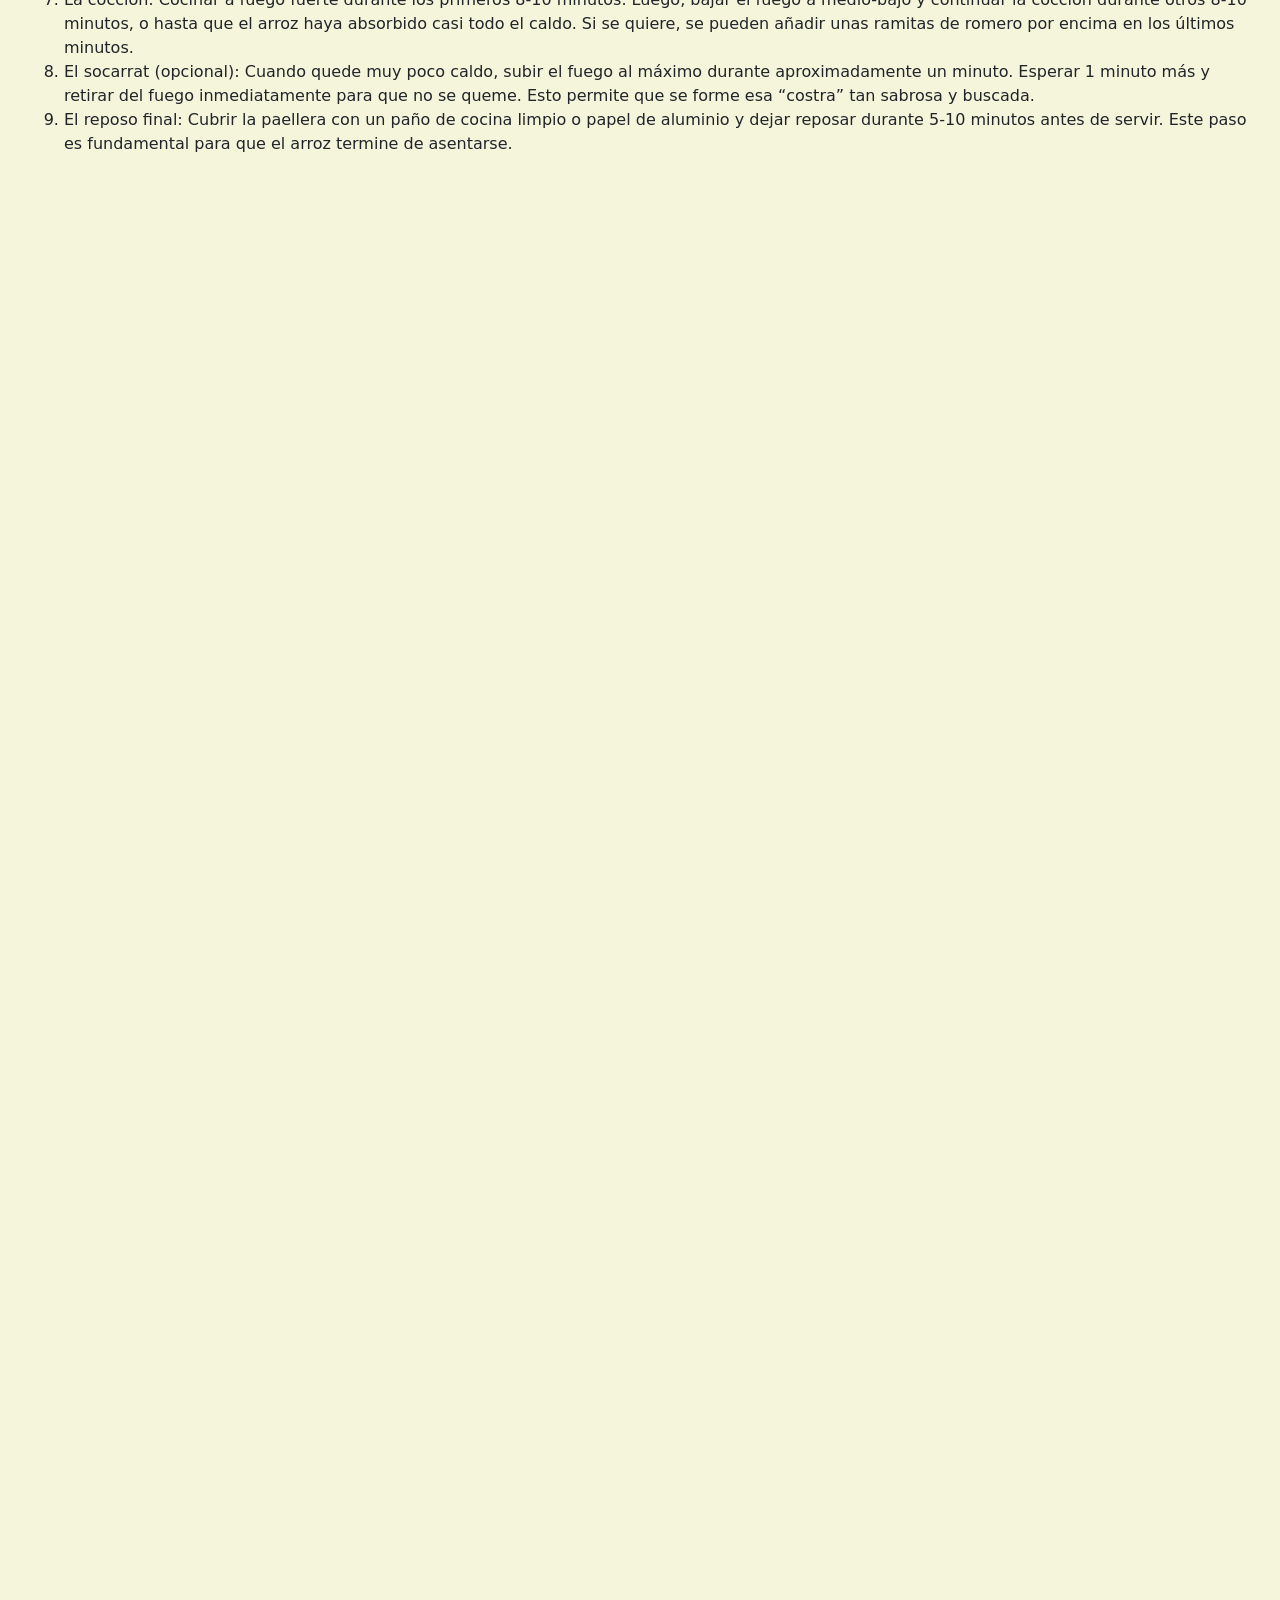
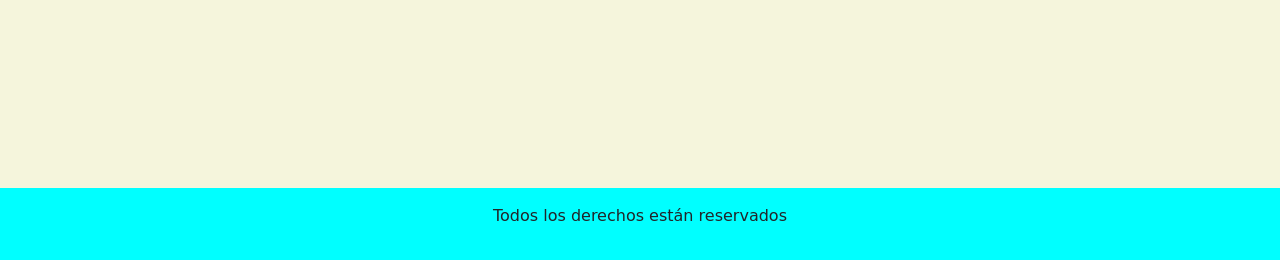
<file: pages/paella.html>
<!DOCTYPE html>
<html lang="en">
<head>
    <meta charset="UTF-8">
    <meta name="viewport" content="width=device-width, initial-scale=1.0">
    <title>Paella de carne</title>
     <link href="https://cdn.jsdelivr.net/npm/bootstrap@5.3.8/dist/css/bootstrap.min.css" rel="stylesheet" integrity="sha384-sRIl4kxILFvY47J16cr9ZwB07vP4J8+LH7qKQnuqkuIAvNWLzeN8tE5YBujZqJLB" crossorigin="anonymous">
     <link rel="stylesheet" href="../css/main.css">
</head>
<body>
      <!-- Cabeza de página -->
    <header>
        <img class="logo" src="../img/logo.avif" alt="">
        <nav class="navbar">
          <div class="container-fluid">
            <!-- <a class="navbar-brand" href="#">Offcanvas navbar</a> -->
            <button class="navbar-toggler" type="button" data-bs-toggle="offcanvas" data-bs-target="#offcanvasNavbar" aria-controls="offcanvasNavbar" aria-label="Toggle navigation">
              <span class="navbar-toggler-icon"></span>
            </button>
            <div class="offcanvas offcanvas-end" tabindex="-1" id="offcanvasNavbar" aria-labelledby="offcanvasNavbarLabel">
              <div class="offcanvas-header">
              <button type="button" class="btn-close" data-bs-dismiss="offcanvas" aria-label="Close"></button>
              </div>
              <div class="offcanvas-body">
                <ul class="navbar-nav justify-content-end flex-grow-1 pe-3">
                  <li class="nav-item">
                  <a class="nav-link active" aria-current="page" href="../index.html">Home</a>
                  </li>
                  <li class="nav-item">
                  <a class="nav-link" href="../pages/quienes_somos.html">Quiénes somos...</a>
                  </li>
                  <li class="nav-item dropdown">
                  <a class="nav-link dropdown-toggle" href="#" role="button" data-bs-toggle="dropdown" aria-expanded="false">Atajo a recetas</a>
                <ul class="dropdown-menu">
                  <li><a class="dropdown-item" href="../pages/ramen.html">Ramen</a></li>
                  <li><a class="dropdown-item" href="../pages/arroz_con_pollo.html">Arroz con pollo</a></li>
                  <li><a class="dropdown-item" href="../pages/galletas.html">Galletas con chispas de chocolate</a></li>
                  <li><a class="dropdown-item" href="../pages/carrot.html">Carrot Cake</a></li>
                  <li><a class="dropdown-item" href="../pages/tartiflette.html">Tartiflette</a></li>
                  <li><a class="dropdown-item" href="../pages/bulgogi.html">Bulgogi</a></li>
                  <li><a class="dropdown-item" href="../pages/lomo_a_la_pimienta.html">Lomo a la pimienta</a></li>
                  <li><a class="dropdown-item" href="../pages/paella.html">Paella</a></li>
                </ul>
                  </li>
                </ul>
              </div>
            </div>
          </div>
        </nav>
    </header>
        <!-- Contenido principal -->
     <main>
        <div>
            <h1>Paella de carne</h1>
            <div class="ramen"><img src="../img/paella-de-carne.jpg" alt=""></div>
            <div>
                    <h3>Ingredientes</h3>
            </div>
            <div>
                <ul>
                    <li>400g de arroz de grano redondo (tipo bomba o carnoli)</li>
                    <li>500g de pollo troceado (muslos y contramuslos)</li>
                    <li>300g de costillas de cerdo troceadas</li>
                    <li>1 pimiento verde mediano</li>
                    <li>2 tomates maduros</li>
                    <li>1 pimiento rojo grande</li>
                    <li>150g de judias verdes planas (chauchas)</li>
                    <li>100g de garrofón (judión valenciano)</li>
                    <li>4 dientes de ajo</li>
                    <li>Unas hebras de azafrán</li>
                    <li>1 cdta. de pimentón dulce</li>
                    <li>Aceite de oliva extra virgen</li>
                    <li>Sal</li>
                    <li>Pimienta</li>
                    <li>1.2 lt de caldo (si es el caldo casero mejor)</li>
                    <li>Unas ramitas de romero fresco (opcional)</li>
                </ul>
            </div>
            <div>
                <ol>
                    <h5>Pasos para la preparación:</h5>
                    <li>Preparación: Antes de empezar, cortar los pimientos en tiras y las judías verdes en trozos. Picar finamente los ajos. Rallar los tomates</li>
                    <li>Sellar las carnes: Poner un buen chorro de aceite de oliva en una paellera o sartén grande, a fuego medio-alto. Cuando esté caliente, salpimentar el pollo y las costillas de cerdo y dorar por todos lados hasta que estén bien sellados. Retirar las carnes y reservar.</li>
                    <li>Preparar el sofrito: En el mismo aceite, sofreír las tiras de pimiento rojo y verde. Cuando estén tiernos, añadir las judías verdes y el garrofón, si se usa. Cocinar unos minutos y luego añadir el ajo picado. Justo antes de que el ajo se dore, incorporar el tomate rallado y sofreír hasta que el agua se evapore y quede una salsa concentrada.</li>
                    <li>Integrar: Incorporar el pimentón dulce, remover rápidamente y volver a poner las carnes en la paellera. Mezclar todo bien para que los sabores se integren.</li>
                    <li>El caldo y el azafrán: Verter el caldo caliente en la paellera. Añadir las hebras de azafrán (se pueden tostar ligeramente envueltas en papel de aluminio para potenciar su sabor). Probar y rectificar de sal. Dejar que hierva todo junto durante unos 10 minutos para que se forme un caldo sabroso.</li>
                    <li>El momento del arroz: Añadir el arroz repartiéndolo por toda la paellera. Con una espátula, distribuirlo uniformemente por toda la superficie. A partir de este momento, no se debe remover más el arroz.</li>
                    <li>La cocción: Cocinar a fuego fuerte durante los primeros 8-10 minutos. Luego, bajar el fuego a medio-bajo y continuar la cocción durante otros 8-10 minutos, o hasta que el arroz haya absorbido casi todo el caldo. Si se quiere, se pueden añadir unas ramitas de romero por encima en los últimos minutos.</li>
                    <li>El socarrat (opcional): Cuando quede muy poco caldo, subir el fuego al máximo durante aproximadamente un minuto. Esperar 1 minuto más y retirar del fuego inmediatamente para que no se queme. Esto permite que se forme esa “costra” tan sabrosa y buscada. </li>
                    <li>El reposo final: Cubrir la paellera con un paño de cocina limpio o papel de aluminio y dejar reposar durante 5-10 minutos antes de servir. Este paso es fundamental para que el arroz termine de asentarse.</li>
                </ol>
            </div>
        </div>
     </main>
<footer>
    <p>Todos los derechos están reservados</p>
</footer>
<script src="https://cdn.jsdelivr.net/npm/bootstrap@5.3.8/dist/js/bootstrap.bundle.min.js" integrity="sha384-FKyoEForCGlyvwx9Hj09JcYn3nv7wiPVlz7YYwJrWVcXK/BmnVDxM+D2scQbITxI" crossorigin="anonymous"></script>
</body>
</html>
</file>
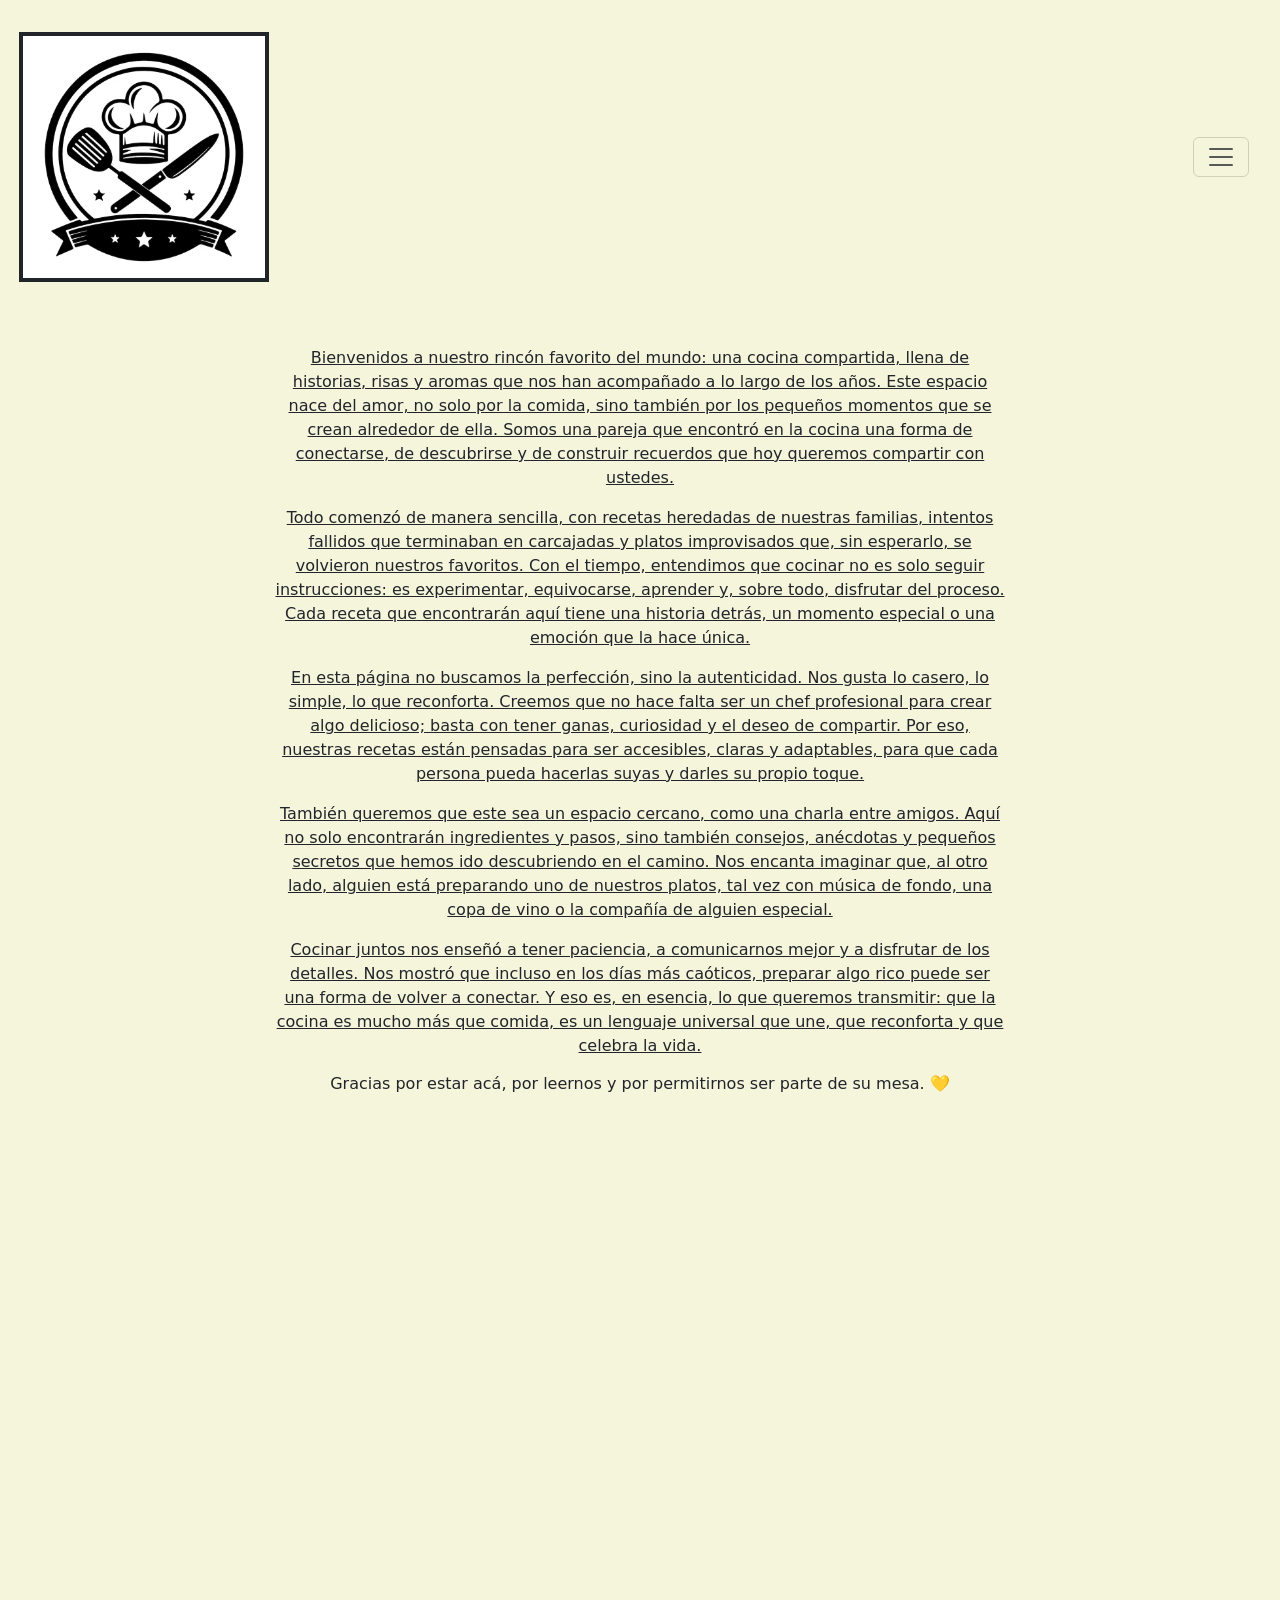
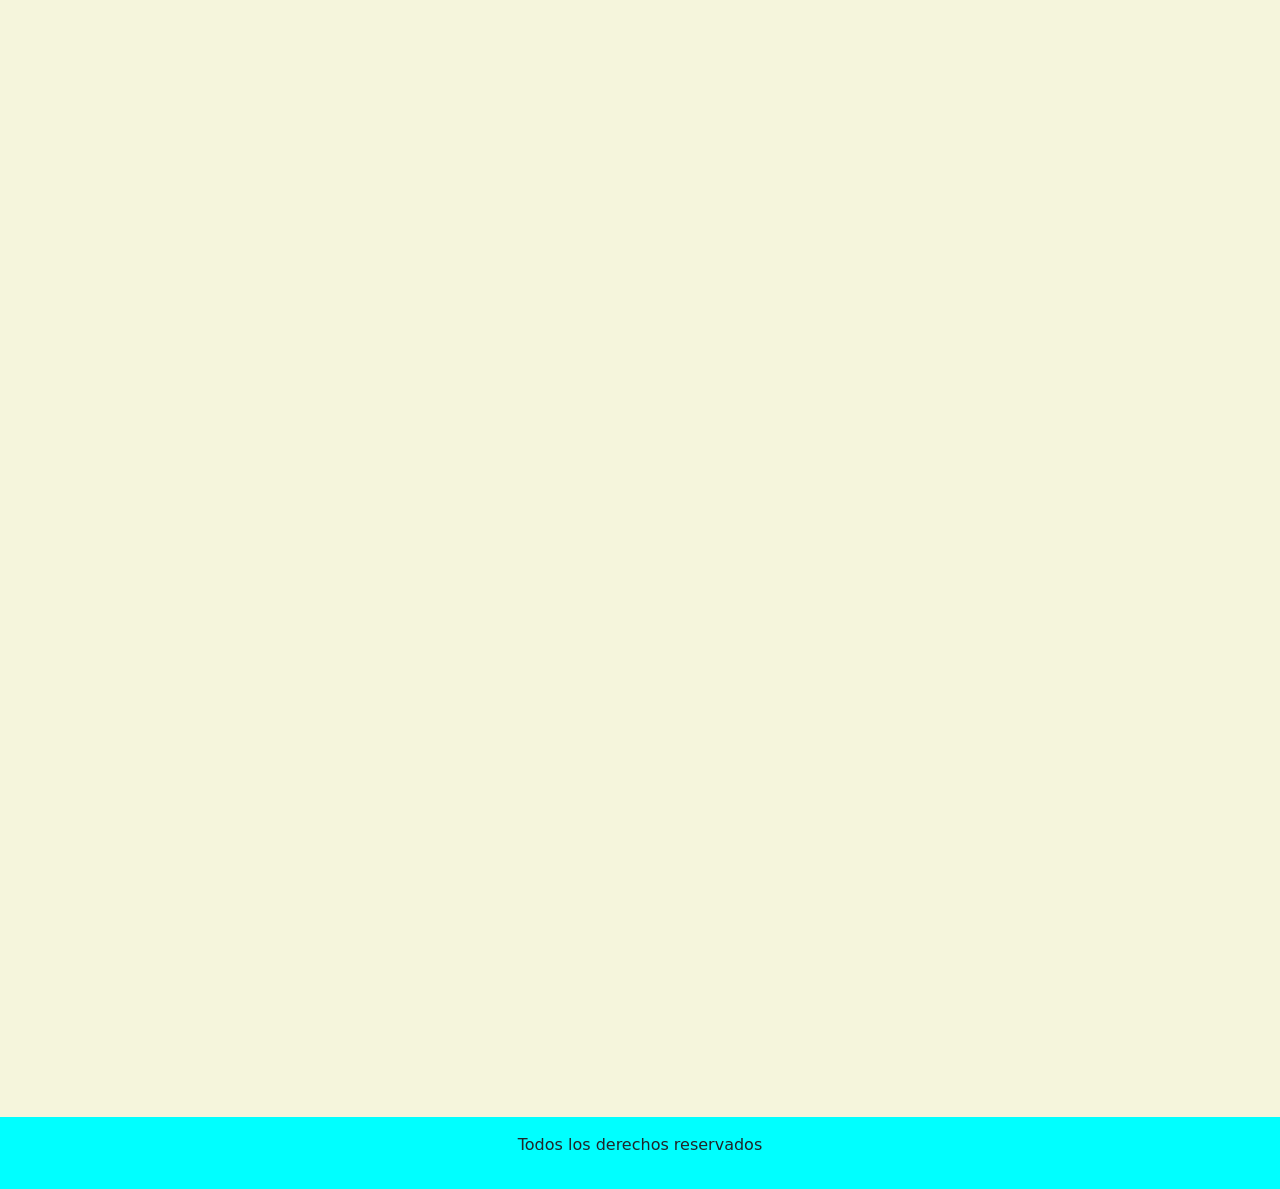
<file: pages/quienes_somos.html>
<!DOCTYPE html>
<html lang="en">
<head>
    <meta charset="UTF-8">
    <meta name="viewport" content="width=device-width, initial-scale=1.0">
    <title>Quiénes somos</title>
    <link href="https://cdn.jsdelivr.net/npm/bootstrap@5.3.8/dist/css/bootstrap.min.css" rel="stylesheet" integrity="sha384-sRIl4kxILFvY47J16cr9ZwB07vP4J8+LH7qKQnuqkuIAvNWLzeN8tE5YBujZqJLB" crossorigin="anonymous">
    <link rel="stylesheet" href="../css/main.css">
</head>
<body>
      <!-- Cabeza de página -->
    <header>
        <img class="logo" src="../img/logo.avif" alt="">
        <nav class="navbar">
          <div class="container-fluid">
            <!-- <a class="navbar-brand" href="#">Offcanvas navbar</a> -->
            <button class="navbar-toggler" type="button" data-bs-toggle="offcanvas" data-bs-target="#offcanvasNavbar" aria-controls="offcanvasNavbar" aria-label="Toggle navigation">
              <span class="navbar-toggler-icon"></span>
            </button>
            <div class="offcanvas offcanvas-end" tabindex="-1" id="offcanvasNavbar" aria-labelledby="offcanvasNavbarLabel">
              <div class="offcanvas-header">
              <button type="button" class="btn-close" data-bs-dismiss="offcanvas" aria-label="Close"></button>
              </div>
              <div class="offcanvas-body">
                <ul class="navbar-nav justify-content-end flex-grow-1 pe-3">
                  <li class="nav-item">
                  <a class="nav-link active" aria-current="page" href="../index.html">Home</a>
                  </li>
                  <li class="nav-item">
                  <a class="nav-link" href="../pages/quienes_somos.html">Quiénes somos...</a>
                  </li>
                  <li class="nav-item dropdown">
                  <a class="nav-link dropdown-toggle" href="#" role="button" data-bs-toggle="dropdown" aria-expanded="false">Atajo a recetas</a>
                <ul class="dropdown-menu">
                  <li><a class="dropdown-item" href="../pages/ramen.html">Ramen</a></li>
                  <li><a class="dropdown-item" href="../pages/arroz_con_pollo.html">Arroz con pollo</a></li>
                  <li><a class="dropdown-item" href="../pages/galletas.html">Galletas con chispas de chocolate</a></li>
                  <li><a class="dropdown-item" href="../pages/carrot.html">Carrot Cake</a></li>
                  <li><a class="dropdown-item" href="../pages/tartiflette.html">Tartiflette</a></li>
                  <li><a class="dropdown-item" href="../pages/bulgogi.html">Bulgogi</a></li>
                  <li><a class="dropdown-item" href="../pages/lomo_a_la_pimienta.html">Lomo a la pimienta</a></li>
                  <li><a class="dropdown-item" href="../pages/paella.html">Paella de carne</a></li>
                </ul>
                  </li>
                </ul>
              </div>
            </div>
          </div>
        </nav>
    </header>
<!-- Contenido principal -->
 <main>
    <div class="texto">
        <p>Bienvenidos a nuestro rincón favorito del mundo: una cocina compartida, llena de historias, risas y aromas que nos han acompañado a lo largo de los años. Este espacio nace del amor, no solo por la comida, sino también por los pequeños momentos que se crean alrededor de ella. Somos una pareja que encontró en la cocina una forma de conectarse, de descubrirse y de construir recuerdos que hoy queremos compartir con ustedes.</p>
        <p>Todo comenzó de manera sencilla, con recetas heredadas de nuestras familias, intentos fallidos que terminaban en carcajadas y platos improvisados que, sin esperarlo, se volvieron nuestros favoritos. Con el tiempo, entendimos que cocinar no es solo seguir instrucciones: es experimentar, equivocarse, aprender y, sobre todo, disfrutar del proceso. Cada receta que encontrarán aquí tiene una historia detrás, un momento especial o una emoción que la hace única.</p>
        <p>En esta página no buscamos la perfección, sino la autenticidad. Nos gusta lo casero, lo simple, lo que reconforta. Creemos que no hace falta ser un chef profesional para crear algo delicioso; basta con tener ganas, curiosidad y el deseo de compartir. Por eso, nuestras recetas están pensadas para ser accesibles, claras y adaptables, para que cada persona pueda hacerlas suyas y darles su propio toque.</p>
        <p>También queremos que este sea un espacio cercano, como una charla entre amigos. Aquí no solo encontrarán ingredientes y pasos, sino también consejos, anécdotas y pequeños secretos que hemos ido descubriendo en el camino. Nos encanta imaginar que, al otro lado, alguien está preparando uno de nuestros platos, tal vez con música de fondo, una copa de vino o la compañía de alguien especial.</p>
        <p>Cocinar juntos nos enseñó a tener paciencia, a comunicarnos mejor y a disfrutar de los detalles. Nos mostró que incluso en los días más caóticos, preparar algo rico puede ser una forma de volver a conectar. Y eso es, en esencia, lo que queremos transmitir: que la cocina es mucho más que comida, es un lenguaje universal que une, que reconforta y que celebra la vida.</p>
        <h6>Gracias por estar acá, por leernos y por permitirnos ser parte de su mesa. 💛</h6>
    </div>
 </main>
<footer>
    <p>Todos los derechos reservados</p>
</footer>



<script src="https://cdn.jsdelivr.net/npm/bootstrap@5.3.8/dist/js/bootstrap.bundle.min.js" integrity="sha384-FKyoEForCGlyvwx9Hj09JcYn3nv7wiPVlz7YYwJrWVcXK/BmnVDxM+D2scQbITxI" crossorigin="anonymous"></script>
</body>
</html>
</file>
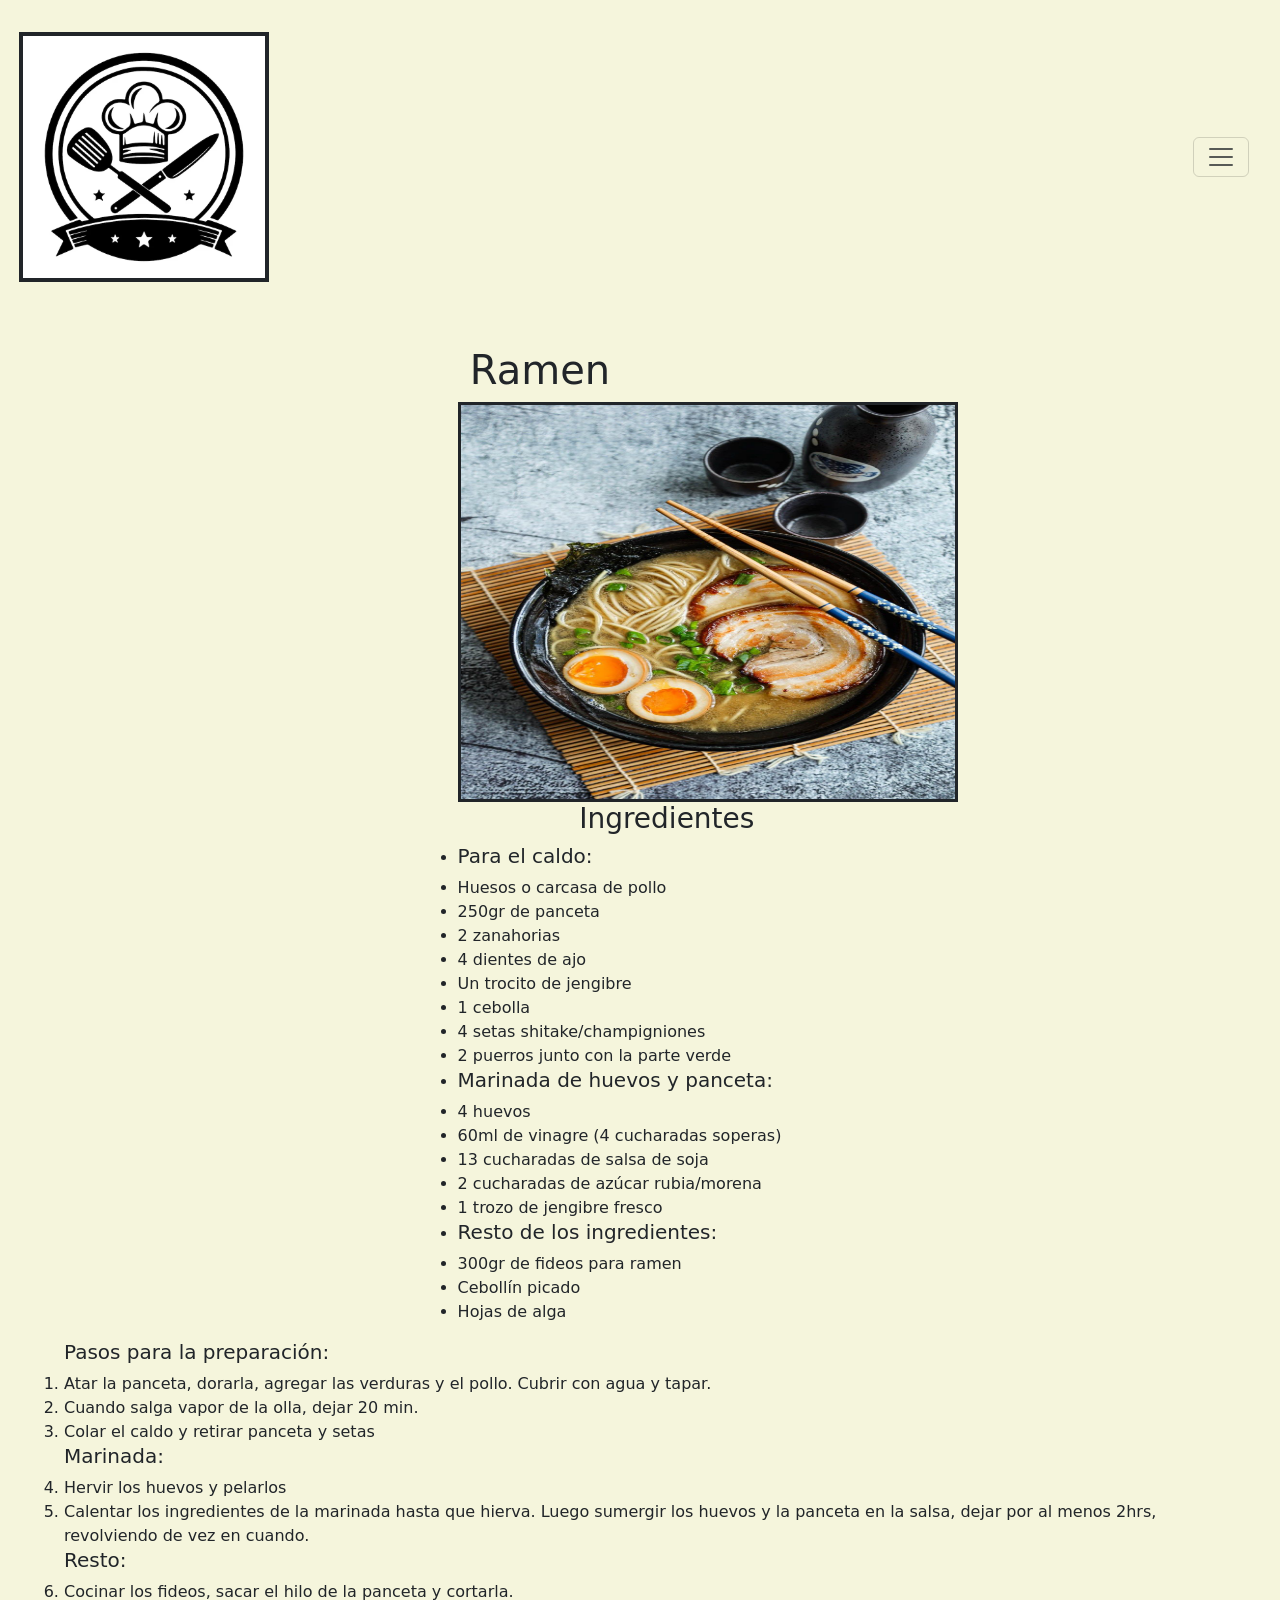
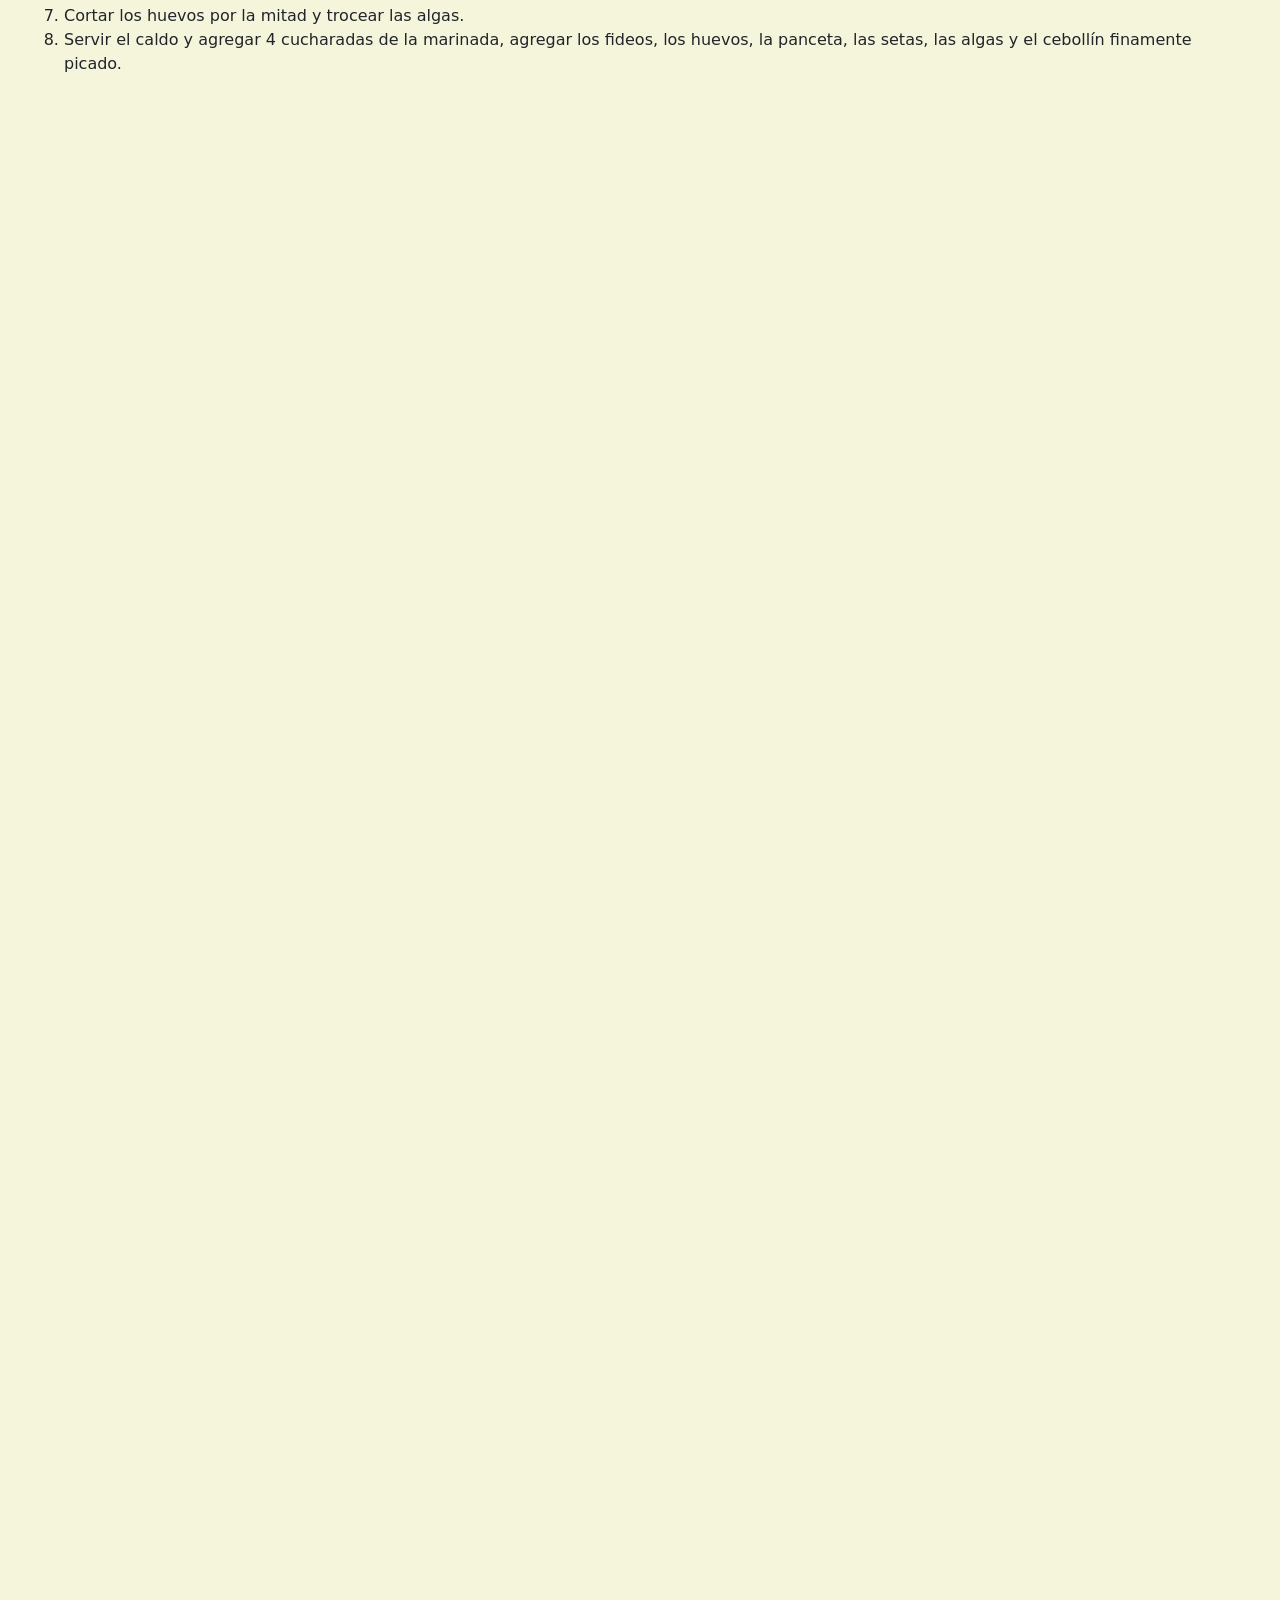
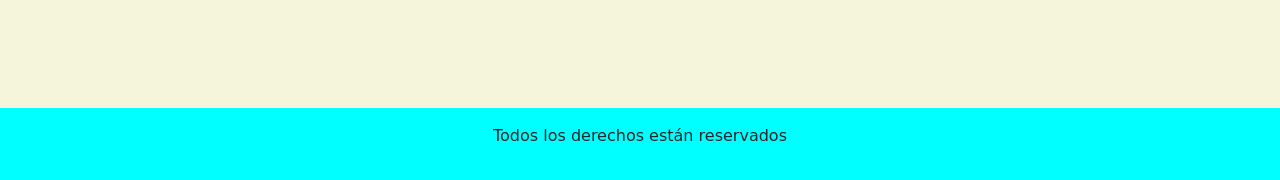
<file: pages/ramen.html>
<!DOCTYPE html>
<html lang="en">
<head>
    <meta charset="UTF-8">
    <meta name="viewport" content="width=device-width, initial-scale=1.0">
    <title>Ramen</title>
    <link href="https://cdn.jsdelivr.net/npm/bootstrap@5.3.8/dist/css/bootstrap.min.css" rel="stylesheet" integrity="sha384-sRIl4kxILFvY47J16cr9ZwB07vP4J8+LH7qKQnuqkuIAvNWLzeN8tE5YBujZqJLB" crossorigin="anonymous">
    <link rel="stylesheet" href="../css/main.css">
</head>
<body>
      <!-- Cabeza de página -->
    <header>
        <img class="logo" src="../img/logo.avif" alt="">
        <nav class="navbar">
          <div class="container-fluid">
            <!-- <a class="navbar-brand" href="#">Offcanvas navbar</a> -->
            <button class="navbar-toggler" type="button" data-bs-toggle="offcanvas" data-bs-target="#offcanvasNavbar" aria-controls="offcanvasNavbar" aria-label="Toggle navigation">
              <span class="navbar-toggler-icon"></span>
            </button>
            <div class="offcanvas offcanvas-end" tabindex="-1" id="offcanvasNavbar" aria-labelledby="offcanvasNavbarLabel">
              <div class="offcanvas-header">
              <button type="button" class="btn-close" data-bs-dismiss="offcanvas" aria-label="Close"></button>
              </div>
              <div class="offcanvas-body">
                <ul class="navbar-nav justify-content-end flex-grow-1 pe-3">
                  <li class="nav-item">
                  <a class="nav-link active" aria-current="page" href="../index.html">Home</a>
                  </li>
                  <li class="nav-item">
                  <a class="nav-link" href="../pages/quienes_somos.html">Quiénes somos...</a>
                  </li>
                  <li class="nav-item dropdown">
                  <a class="nav-link dropdown-toggle" href="#" role="button" data-bs-toggle="dropdown" aria-expanded="false">Atajo a recetas</a>
                <ul class="dropdown-menu">
                  <li><a class="dropdown-item" href="../pages/ramen.html">Ramen</a></li>
                  <li><a class="dropdown-item" href="../pages/arroz_con_pollo.html">Arroz con pollo</a></li>
                  <li><a class="dropdown-item" href="../pages/galletas.html">Galletas con chispas de chocolate</a></li>
                  <li><a class="dropdown-item" href="../pages/carrot.html">Carrot Cake</a></li>
                </ul>
                  </li>
                </ul>
              </div>
            </div>
          </div>
        </nav>
    </header>
    <!-- Contenido principal -->
     <main>
        <div>
            <h1>Ramen</h1>
            <div class="ramen"><img src="../img/ramen.jpg" alt=""></div>
            <div>
                    <h3>Ingredientes</h3>
            </div>
            <div>
                <ul>
                    <li><h5>Para el caldo:</h5></li>
                    <li>Huesos o carcasa de pollo</li>
                    <li>250gr de panceta</li>
                    <li>2 zanahorias</li>
                    <li>4 dientes de ajo</li>
                    <li>Un trocito de jengibre</li>
                    <li>1 cebolla</li>
                    <li>4 setas shitake/champigniones</li>
                    <li>2 puerros junto con la parte verde</li>
                    <li><h5>Marinada de huevos y panceta:</h5></li>
                    <li>4 huevos</li>
                    <li>60ml de vinagre (4 cucharadas soperas)</li>
                    <li>13 cucharadas de salsa de soja</li>
                    <li>2 cucharadas de azúcar rubia/morena</li>
                    <li>1 trozo de jengibre fresco</li>
                    <li><h5>Resto de los ingredientes:</h5></li>
                    <li>300gr de fideos para ramen</li>
                    <li>Cebollín picado</li>
                    <li>Hojas de alga</li>
                </ul>
            </div>
            <div>
                <ol>
                    <h5>Pasos para la preparación:</h5>
                    <li>Atar la panceta, dorarla, agregar las verduras y el pollo. Cubrir con agua y tapar.</li>
                    <li>Cuando salga vapor de la olla, dejar 20 min.</li>
                    <li>Colar el caldo y retirar panceta y setas</li>
                    <h5>Marinada:</h5>
                    <li>Hervir los huevos y pelarlos</li>
                    <li>Calentar los ingredientes de la marinada hasta que hierva. Luego sumergir los huevos y la panceta en la salsa, dejar por al menos 2hrs, revolviendo de vez en cuando.</li>
                    <h5>Resto:</h5>
                    <li>Cocinar los fideos, sacar el hilo de la panceta y cortarla.</li>
                    <li>Cortar los huevos por la mitad y trocear las algas.</li>
                    <li>Servir el caldo y agregar 4 cucharadas de la marinada, agregar los fideos, los huevos, la panceta, las setas, las algas y el cebollín finamente picado.</li>
                </ol>
            </div>
        </div>
     </main>
<footer>
    <p>Todos los derechos están reservados</p>
</footer>
    <script src="https://cdn.jsdelivr.net/npm/bootstrap@5.3.8/dist/js/bootstrap.bundle.min.js" integrity="sha384-FKyoEForCGlyvwx9Hj09JcYn3nv7wiPVlz7YYwJrWVcXK/BmnVDxM+D2scQbITxI" crossorigin="anonymous"></script>
</body>
</html>
</file>
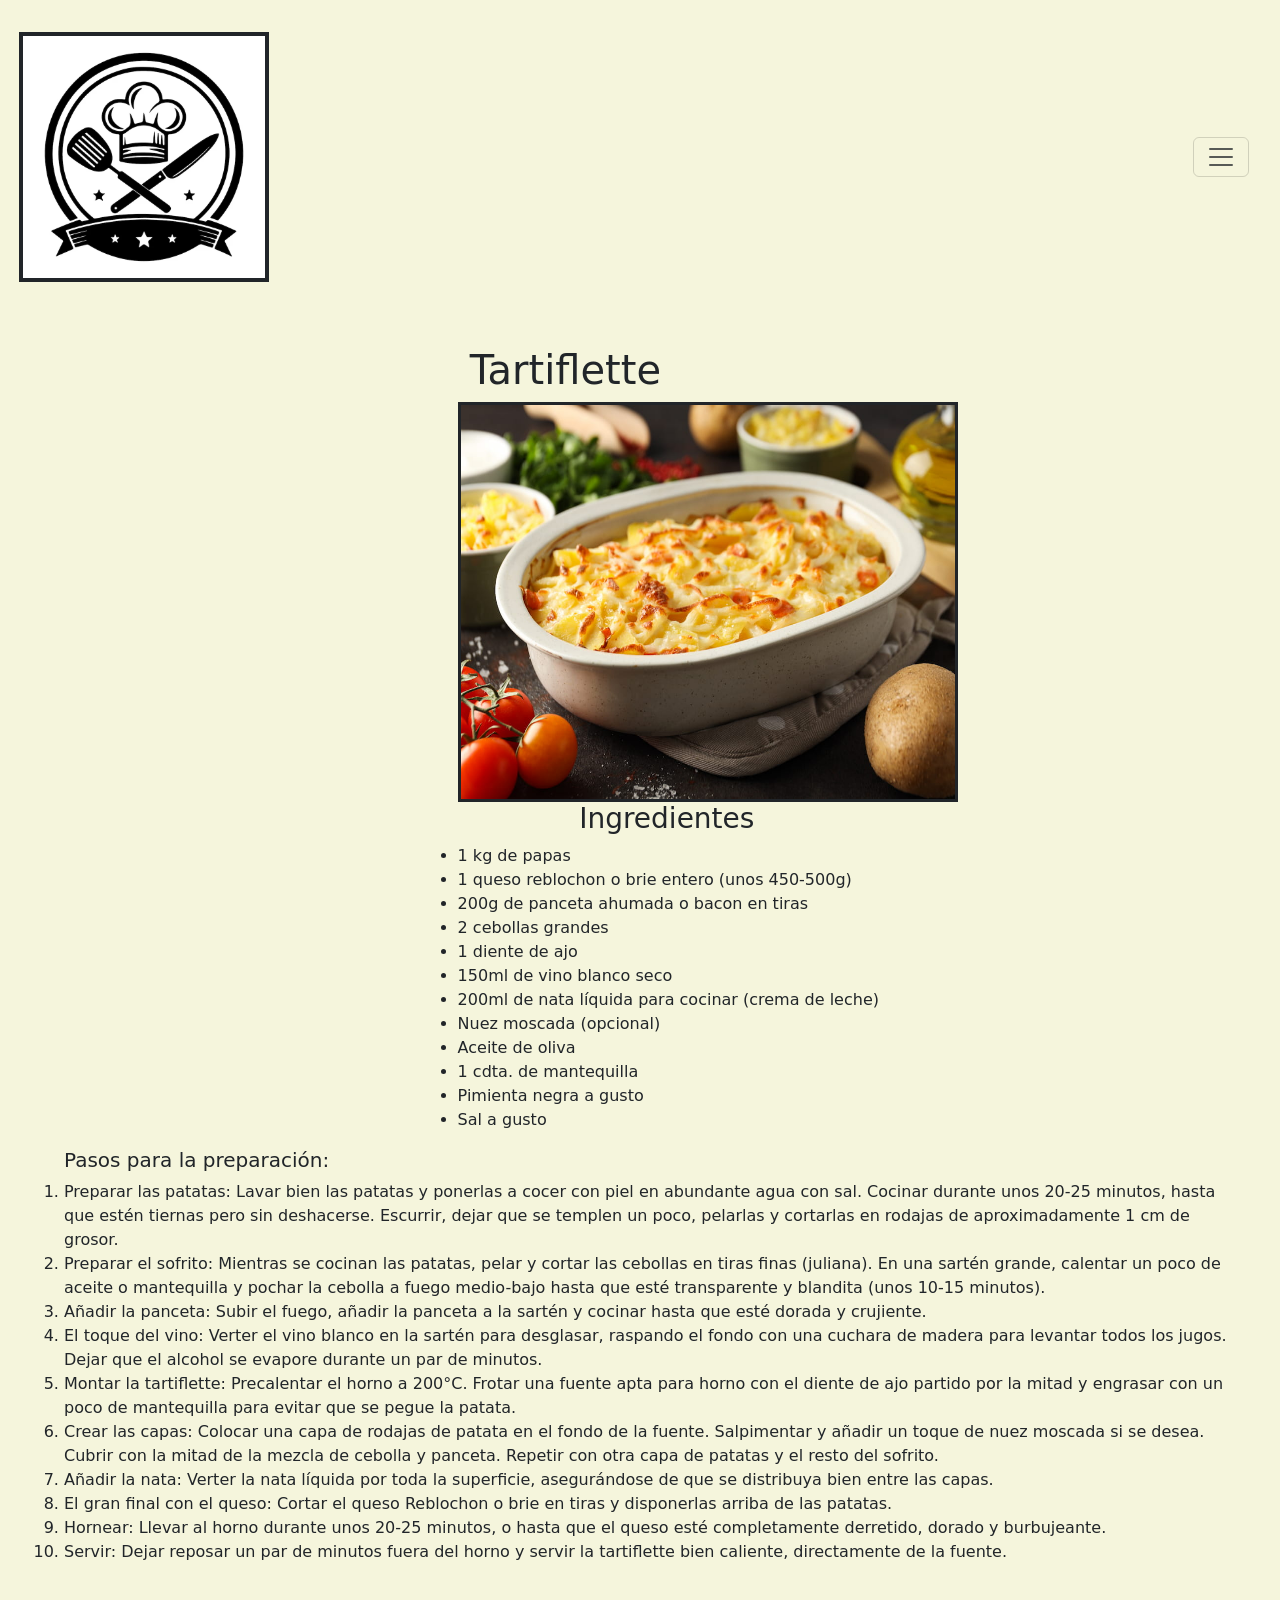
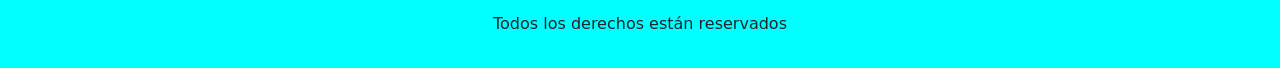
<file: pages/tartiflette.html>
<!DOCTYPE html>
<html lang="en">
<head>
    <meta charset="UTF-8">
    <meta name="viewport" content="width=device-width, initial-scale=1.0">
    <title>Tartiflette</title>
     <link href="https://cdn.jsdelivr.net/npm/bootstrap@5.3.8/dist/css/bootstrap.min.css" rel="stylesheet" integrity="sha384-sRIl4kxILFvY47J16cr9ZwB07vP4J8+LH7qKQnuqkuIAvNWLzeN8tE5YBujZqJLB" crossorigin="anonymous">
     <link rel="stylesheet" href="../css/main.css">
</head>
<body>
      <!-- Cabeza de página -->
    <header>
        <img class="logo" src="../img/logo.avif" alt="">
        <nav class="navbar">
          <div class="container-fluid">
            <!-- <a class="navbar-brand" href="#">Offcanvas navbar</a> -->
            <button class="navbar-toggler" type="button" data-bs-toggle="offcanvas" data-bs-target="#offcanvasNavbar" aria-controls="offcanvasNavbar" aria-label="Toggle navigation">
              <span class="navbar-toggler-icon"></span>
            </button>
            <div class="offcanvas offcanvas-end" tabindex="-1" id="offcanvasNavbar" aria-labelledby="offcanvasNavbarLabel">
              <div class="offcanvas-header">
              <button type="button" class="btn-close" data-bs-dismiss="offcanvas" aria-label="Close"></button>
              </div>
              <div class="offcanvas-body">
                <ul class="navbar-nav justify-content-end flex-grow-1 pe-3">
                  <li class="nav-item">
                  <a class="nav-link active" aria-current="page" href="../index.html">Home</a>
                  </li>
                  <li class="nav-item">
                  <a class="nav-link" href="../pages/quienes_somos.html">Quiénes somos...</a>
                  </li>
                  <li class="nav-item dropdown">
                  <a class="nav-link dropdown-toggle" href="#" role="button" data-bs-toggle="dropdown" aria-expanded="false">Atajo a recetas</a>
                <ul class="dropdown-menu">
                  <li><a class="dropdown-item" href="../pages/ramen.html">Ramen</a></li>
                  <li><a class="dropdown-item" href="../pages/arroz_con_pollo.html">Arroz con pollo</a></li>
                  <li><a class="dropdown-item" href="../pages/galletas.html">Galletas con chispas de chocolate</a></li>
                  <li><a class="dropdown-item" href="../pages/carrot.html">Carrot Cake</a></li>
                  <li><a class="dropdown-item" href="../pages/tartiflette.html">Tartiflette</a></li>
                  <li><a class="dropdown-item" href="../pages/bulgogi.html">Bulgogi</a></li>
                  <li><a class="dropdown-item" href="../pages/lomo_a_la_pimienta.html">Lomo a la pimienta</a></li>
                  <li><a class="dropdown-item" href="../pages/paella.html">Paella</a></li>
                </ul>
                  </li>
                </ul>
              </div>
            </div>
          </div>
        </nav>
    </header>
        <!-- Contenido principal -->
     <main>
        <div>
            <h1>Tartiflette</h1>
            <div class="ramen"><img src="../img/tartiflette.jpg" alt=""></div>
            <div>
                    <h3>Ingredientes</h3>
            </div>
            <div>
                <ul>
                    <li>1 kg de papas</li>
                    <li>1 queso reblochon o brie entero (unos 450-500g)</li>
                    <li>200g de panceta ahumada o bacon en tiras</li>
                    <li>2 cebollas grandes</li>
                    <li>1 diente de ajo</li>
                    <li>150ml de vino blanco seco</li>
                    <li>200ml de nata líquida para cocinar (crema de leche)</li>
                    <li>Nuez moscada (opcional)</li>
                    <li>Aceite de oliva</li>
                    <li>1 cdta. de mantequilla</li>
                    <li>Pimienta negra a gusto</li>
                    <li>Sal a gusto</li>
                </ul>
            </div>
            <div>
                <ol>
                    <h5>Pasos para la preparación:</h5>
                    <li>Preparar las patatas: Lavar bien las patatas y ponerlas a cocer con piel en abundante agua con sal. Cocinar durante unos 20-25 minutos, hasta que estén tiernas pero sin deshacerse. Escurrir, dejar que se templen un poco, pelarlas y cortarlas en rodajas de aproximadamente 1 cm de grosor.</li>
                    <li>Preparar el sofrito: Mientras se cocinan las patatas, pelar y cortar las cebollas en tiras finas (juliana). En una sartén grande, calentar un poco de aceite o mantequilla y pochar la cebolla a fuego medio-bajo hasta que esté transparente y blandita (unos 10-15 minutos).</li>
                    <li>Añadir la panceta: Subir el fuego, añadir la panceta a la sartén y cocinar hasta que esté dorada y crujiente.</li>
                    <li>El toque del vino: Verter el vino blanco en la sartén para desglasar, raspando el fondo con una cuchara de madera para levantar todos los jugos. Dejar que el alcohol se evapore durante un par de minutos.</li>
                    <li>Montar la tartiflette: Precalentar el horno a 200°C. Frotar una fuente apta para horno con el diente de ajo partido por la mitad y engrasar con un poco de mantequilla para evitar que se pegue la patata.</li>
                    <li>Crear las capas: Colocar una capa de rodajas de patata en el fondo de la fuente. Salpimentar y añadir un toque de nuez moscada si se desea. Cubrir con la mitad de la mezcla de cebolla y panceta. Repetir con otra capa de patatas y el resto del sofrito.</li>
                    <li>Añadir la nata: Verter la nata líquida por toda la superficie, asegurándose de que se distribuya bien entre las capas.</li>
                    <li>El gran final con el queso: Cortar el queso Reblochon o brie en tiras y disponerlas arriba de las patatas.</li>
                    <li>Hornear: Llevar al horno durante unos 20-25 minutos, o hasta que el queso esté completamente derretido, dorado y burbujeante.</li>
                    <li>Servir: Dejar reposar un par de minutos fuera del horno y servir la tartiflette bien caliente, directamente de la fuente.</li>
                </ol>
            </div>
        </div>
     </main>
<footer>
    <p>Todos los derechos están reservados</p>
</footer>
<script src="https://cdn.jsdelivr.net/npm/bootstrap@5.3.8/dist/js/bootstrap.bundle.min.js" integrity="sha384-FKyoEForCGlyvwx9Hj09JcYn3nv7wiPVlz7YYwJrWVcXK/BmnVDxM+D2scQbITxI" crossorigin="anonymous"></script>
</body>
</html>
</file>
<file: css/main.css>
/*comentario en sass y en css*/
header {
  background-color: beige;
  display: flex;
  justify-content: center;
  align-items: center;
}
header .logo {
  width: 100%;
}
header nav ul {
  color: beige;
  display: flex;
}

main .card-producto {
  width: 2000px;
}
/* html principal */
/* solo css */
/* estilos de header */
/* mobile */
.logo{
  width: 150px;
  height: 150px;
  border-style: solid;
  border-width: 4px;
  object-fit: cover;
}

header{
  display: block;
  gap: 25%;
  padding: 2rem;
  background-color: beige;
}


/* estilos de main */

main{
  display: grid;
  grid-template-columns: 1fr;
  grid-template-rows: repeat(12, 21%);
  width: 100%;
  height: 25%;
  padding: 2rem;
  gap: 1rem;
  background-color: beige;
}
main .titulo{
    display: block;
    background-color: beige;
    padding-left: 0%;
    padding-right: 10%;
}
.ultimo{
    display: none;
}
main .titulo p{
    text-align: center;
    padding-left: 10%;
    padding-right: 0%;
}
main div p{
  text-align: center;
  text-decoration: underline;
}
main .banner{
    width: 100%;
    height: 35%;
    padding-left: 10%;
    padding-top: 20%;
}
.grilla img{
  width: 100%;
  height: 100%;
  border-style: solid;
  border-width: 4px;
  object-fit: cover;
}
a{
    color: black;
}
a:hover{
    color: red;
}
/* estilos de footer */

footer{
  text-align: center;
  background-color: aqua;
  padding: 1rem;
  bottom: 0;
}

/* mq tablet */

@media (min-width: 768px){
  main{
    display: grid;
    grid-template-columns: 1fr;
    grid-template-rows: repeat(100, 21%);
    width: 100%;
    height: 25%;
    padding: 2rem;
    gap: 1rem;
    background-color: beige;
  }
}

/* mw desktop */

@media (min-width: 1024px){
header{
  display: flex;
  gap: 75%;
}
.logo{
  width: 100px;
  height: 250px;
  object-fit: fill;
}
main .titulo p{
    display: block;
    text-decoration: solid;
    line-height: 2rem;
    font-size: larger;
}
.grilla img{
  width: 100%;
  object-fit: cover;
}

.grilla{
  display: grid;
  grid-template-columns: repeat(2, 2fr);
  grid-template-rows: repeat(4, 25%);
  gap: 70px;
}
.uno{
  grid-area: 1 / 2;
}
.dos{
  grid-area: 1 / 2 / 3;
}
}

/* pages */

.ramen{
  display: block;
  
}

.ramen img{
  width: 100%;
  height: 300px;
  border-style: solid;
  border-width: 3px;
}
main div h1{
  padding-left: 20%;
}
main div h3{
  padding-left: 35%;
}
main div ul{
  padding-left: 25%;
}
.texto h6{
  text-align: center;
}

/* mq desktop */

@media (min-width: 1024px){
.ramen img{
  width: 500px;
  height: 400px;
}
.ramen{
  padding-left: 35%;
}
main div h1{
  padding-left: 36%;
}
main div h3{
  padding-left: 45%;
}
main div ul{
  padding-left: 35%;
}
.texto p{
  text-align: center;
}
.texto{
  padding-left: 20%;
  padding-right: 20%;
}
}

/*# sourceMappingURL=main.css.map */
</file>
